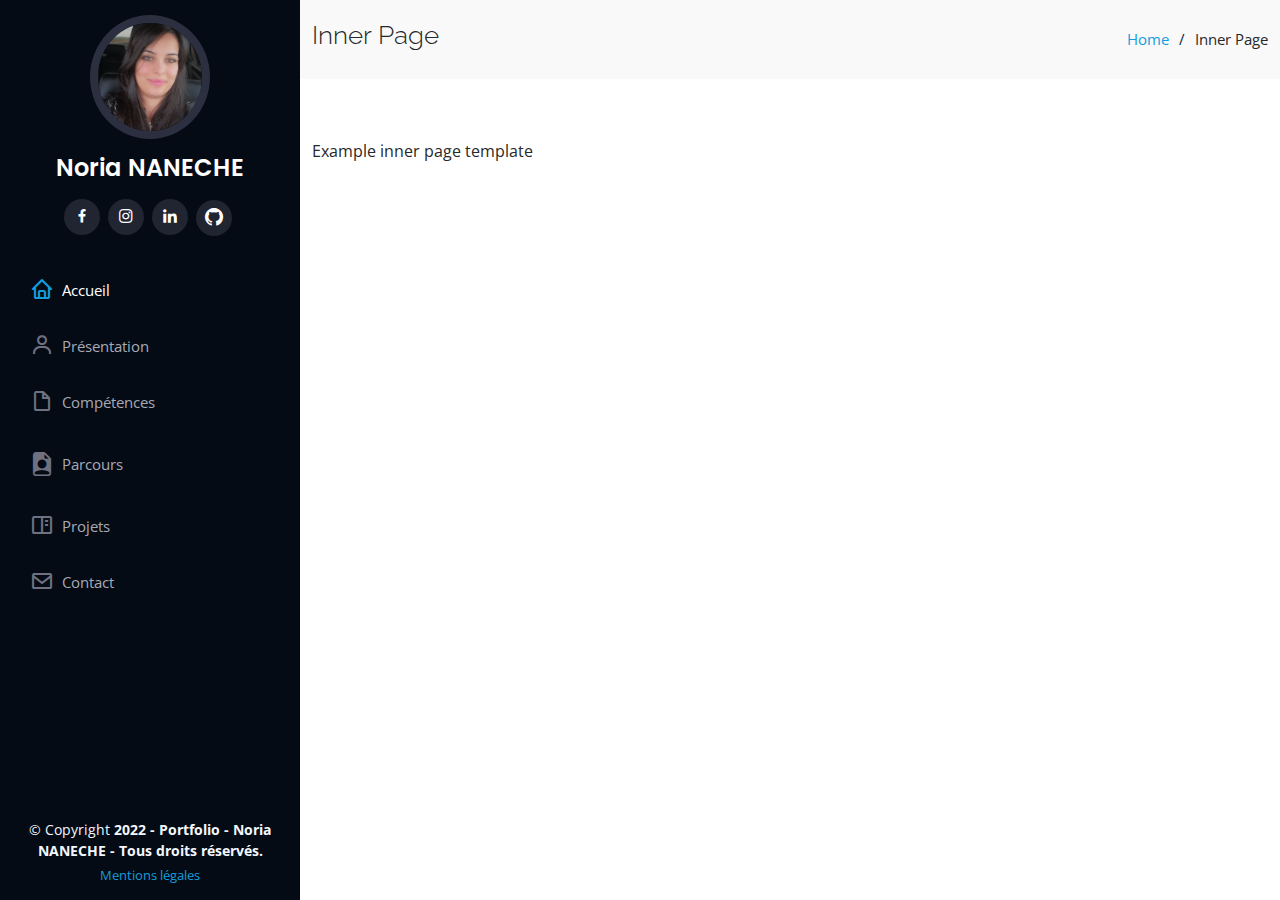
<file: PortfolioNoria/inner-page.html>
<!DOCTYPE html>
<html lang="en">

<head>
  <meta charset="utf-8">
  <meta content="width=device-width, initial-scale=1.0" name="viewport">

  <title>Inner Page - iPortfolio Bootstrap Template</title>
  <meta content="" name="description">
  <meta content="" name="keywords">

  <!-- Favicons -->
  <link href="assets/img/favicon.png" rel="icon">
  <link href="assets/img/apple-touch-icon.png" rel="apple-touch-icon">

  <!-- Google Fonts -->
  <link href="https://fonts.googleapis.com/css?family=Open+Sans:300,300i,400,400i,600,600i,700,700i|Raleway:300,300i,400,400i,500,500i,600,600i,700,700i|Poppins:300,300i,400,400i,500,500i,600,600i,700,700i" rel="stylesheet">

  <!-- Vendor CSS Files -->
  <link href="assets/vendor/aos/aos.css" rel="stylesheet">
  <link href="assets/vendor/bootstrap/css/bootstrap.min.css" rel="stylesheet">
  <link href="assets/vendor/bootstrap-icons/bootstrap-icons.css" rel="stylesheet">
  <link href="assets/vendor/boxicons/css/boxicons.min.css" rel="stylesheet">
  <link href="assets/vendor/glightbox/css/glightbox.min.css" rel="stylesheet">
  <link href="assets/vendor/swiper/swiper-bundle.min.css" rel="stylesheet">

  <!-- Template Main CSS File -->
  <link href="assets/css/style.css" rel="stylesheet">

  <!-- =======================================================
  * Template Name: iPortfolio - v3.9.0
  * Template URL: https://bootstrapmade.com/iportfolio-bootstrap-portfolio-websites-template/
  * Author: BootstrapMade.com
  * License: https://bootstrapmade.com/license/
  ======================================================== -->
</head>

<body>

  <!-- ======= Mobile nav toggle button ======= -->
  <i class="bi bi-list mobile-nav-toggle d-xl-none"></i>

  <!-- ======= Header ======= -->
  <header id="header">
    <div class="d-flex flex-column">

      <div class="profile">
        <img src="assets/img/photoPortfolio2.PNG" alt="" class="img-fluid rounded-circle">
        <h1 class="text-light"><a href="index.html">Noria NANECHE</a></h1>
        <div class="social-links mt-3 text-center">
          <a href="https://www.facebook.com/nelya.bedrikovski.3" class="facebook"><i class="bx bxl-facebook"></i></a>
          <a href="https://www.instagram.com/emma_taleb_/" class="instagram"><i class="bx bxl-instagram"></i></a>
          <a href="https://www.linkedin.com/feed/" class="linkedin"><i class="bx bxl-linkedin"></i></a>
          <a href="https://github.com/EmmaNoria" class="github"><i class="bi bi-github"></i></a>
        </div>
      </div>

      <nav id="navbar" class="nav-menu navbar">
        <ul>
          <li><a href="index.html" class="nav-link scrollto active"><i class="bx bx-home"></i> <span>Accueil</span></a></li>
          <li><a href="index.html" class="nav-link scrollto"><i class="bx bx-user"></i> <span>Présentation</span></a></li>
          <li><a href="index.html" class="nav-link scrollto"><i class="bx bx-file-blank"></i> <span>Compétences</span></a></li>
          <li><a href="index.html" class="nav-link scrollto"><i class="bi bi-file-earmark-person-fill"></i> <span>Parcours</span></a></li>
          <li><a href="index.html" class="nav-link scrollto"><i class="bx bx-book-content"></i> <span>Projets</span></a></li>       
          <li><a href="index.html" class="nav-link scrollto"><i class="bx bx-envelope"></i> <span>Contact</span></a></li>
        </ul>
      </nav><!-- .nav-menu -->
    </div>
  </header><!-- End Header -->

  <main id="main">

    <!-- ======= Breadcrumbs ======= -->
    <section class="breadcrumbs">
      <div class="container">

        <div class="d-flex justify-content-between align-items-center">
          <h2>Inner Page</h2>
          <ol>
            <li><a href="index.html">Home</a></li>
            <li>Inner Page</li>
          </ol>
        </div>

      </div>
    </section><!-- End Breadcrumbs -->

    <section class="inner-page">
      <div class="container">
        <p>
          Example inner page template
        </p>
      </div>
    </section>

  </main><!-- End #main -->

  <!-- ======= Footer ======= -->
  <footer id="footer">
    <div class="container">
      <div class="copyright">
        &copy; Copyright <strong><span>2022 - Portfolio - Noria NANECHE - Tous droits réservés.</span></strong>
      </div>
      <div class="credits">
        <!-- All the links in the footer should remain intact. -->
        <!-- You can delete the links only if you purchased the pro version. -->
        <!-- Licensing information: https://bootstrapmade.com/license/ -->
        <!-- Purchase the pro version with working PHP/AJAX contact form: https://bootstrapmade.com/iportfolio-bootstrap-portfolio-websites-template/ -->
        <a href="#">Mentions légales</a>
      </div>
    </div>
  </footer><!-- End  Footer -->

  <a href="#" class="back-to-top d-flex align-items-center justify-content-center"><i class="bi bi-arrow-up-short"></i></a>

  <!-- Vendor JS Files -->
  <script src="assets/vendor/purecounter/purecounter_vanilla.js"></script>
  <script src="assets/vendor/aos/aos.js"></script>
  <script src="assets/vendor/bootstrap/js/bootstrap.bundle.min.js"></script>
  <script src="assets/vendor/glightbox/js/glightbox.min.js"></script>
  <script src="assets/vendor/isotope-layout/isotope.pkgd.min.js"></script>
  <script src="assets/vendor/swiper/swiper-bundle.min.js"></script>
  <script src="assets/vendor/typed.js/typed.min.js"></script>
  <script src="assets/vendor/waypoints/noframework.waypoints.js"></script>
  <script src="assets/vendor/php-email-form/validate.js"></script>

  <!-- Template Main JS File -->
  <script src="assets/js/main.js"></script>

</body>

</html>
</file>
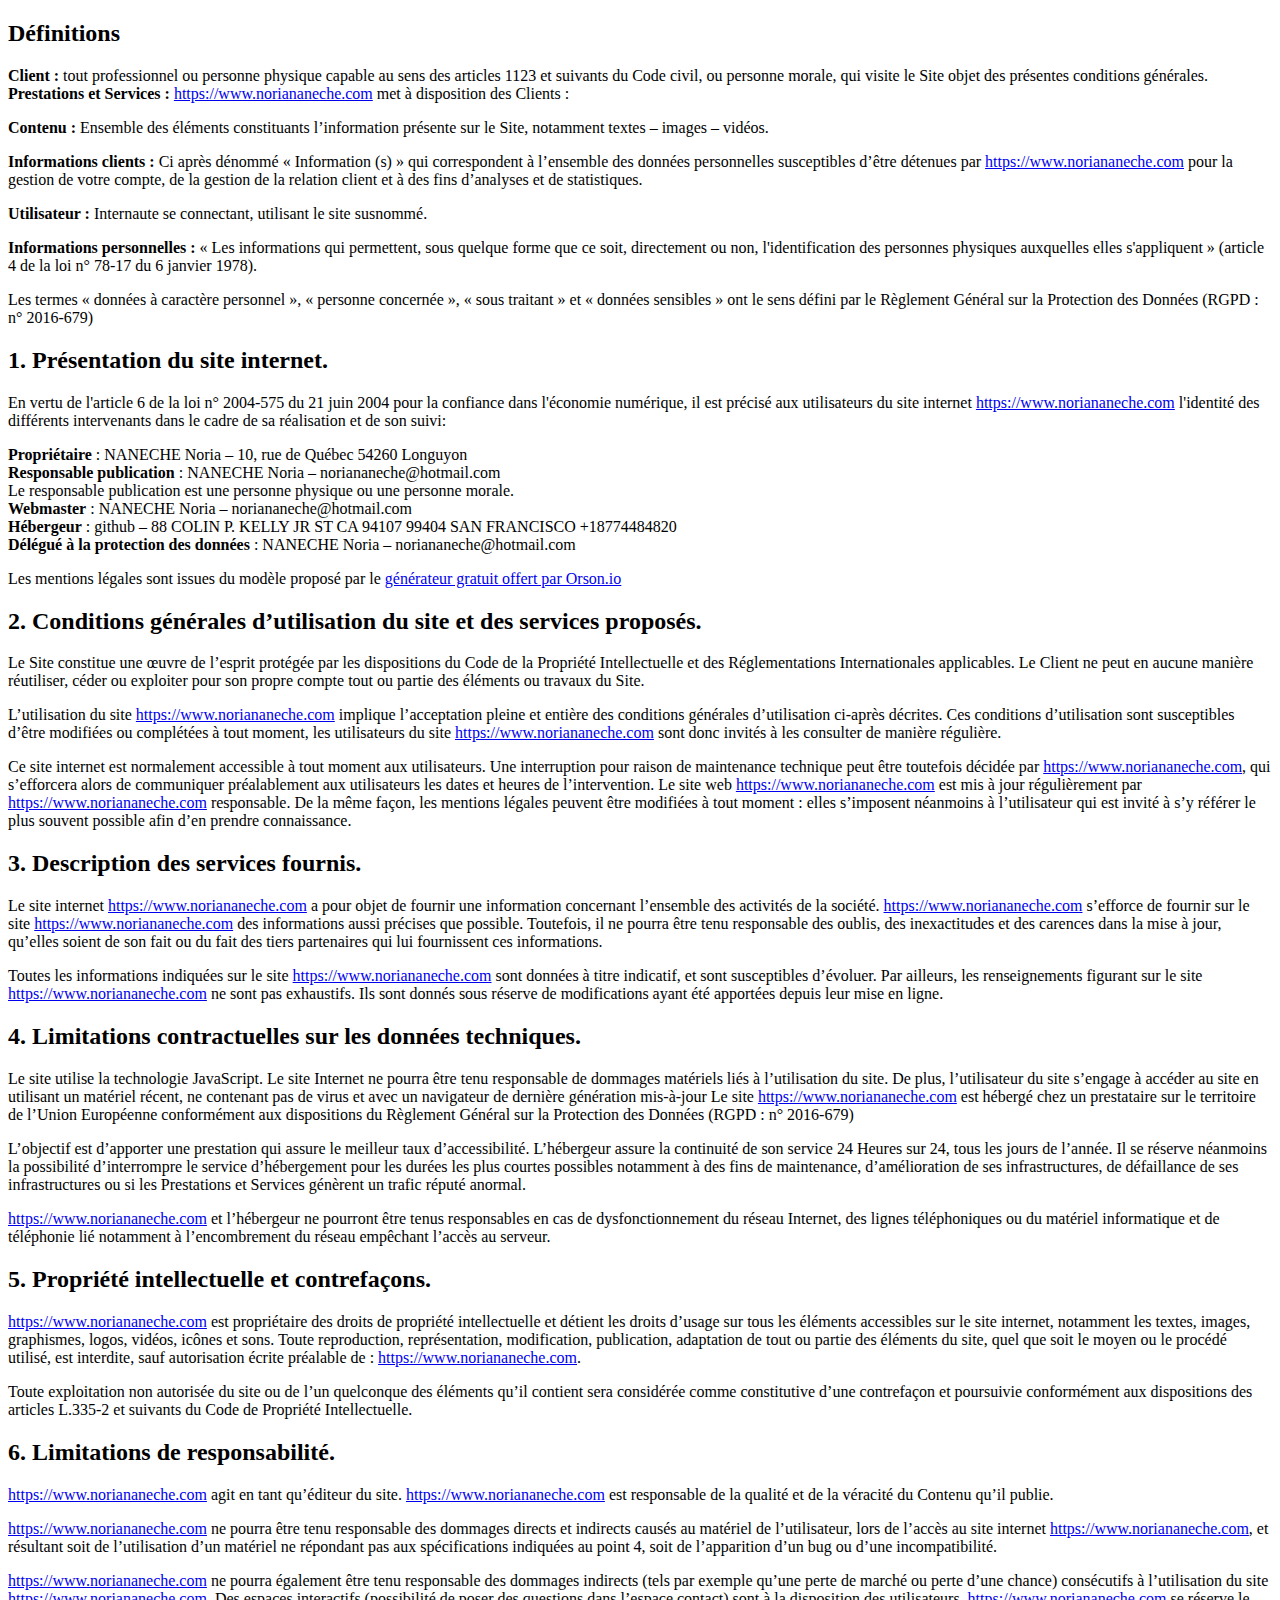
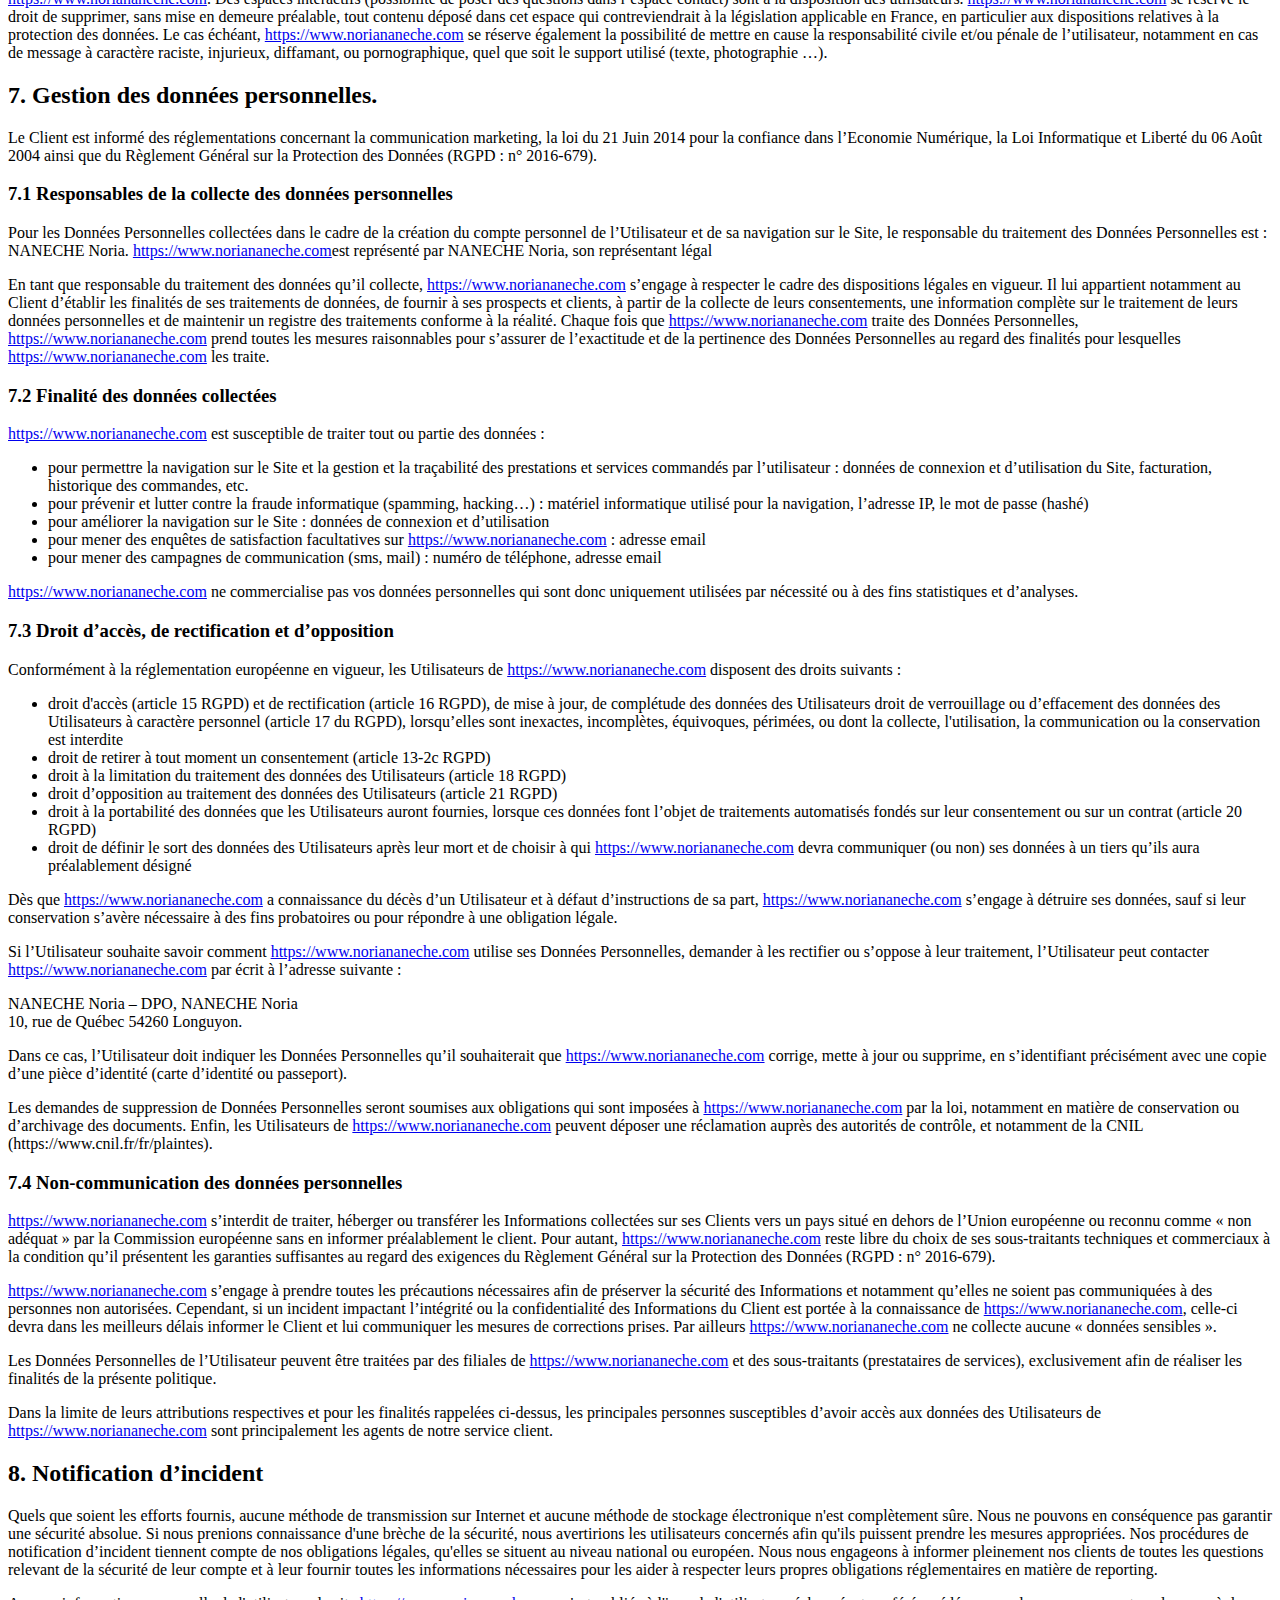
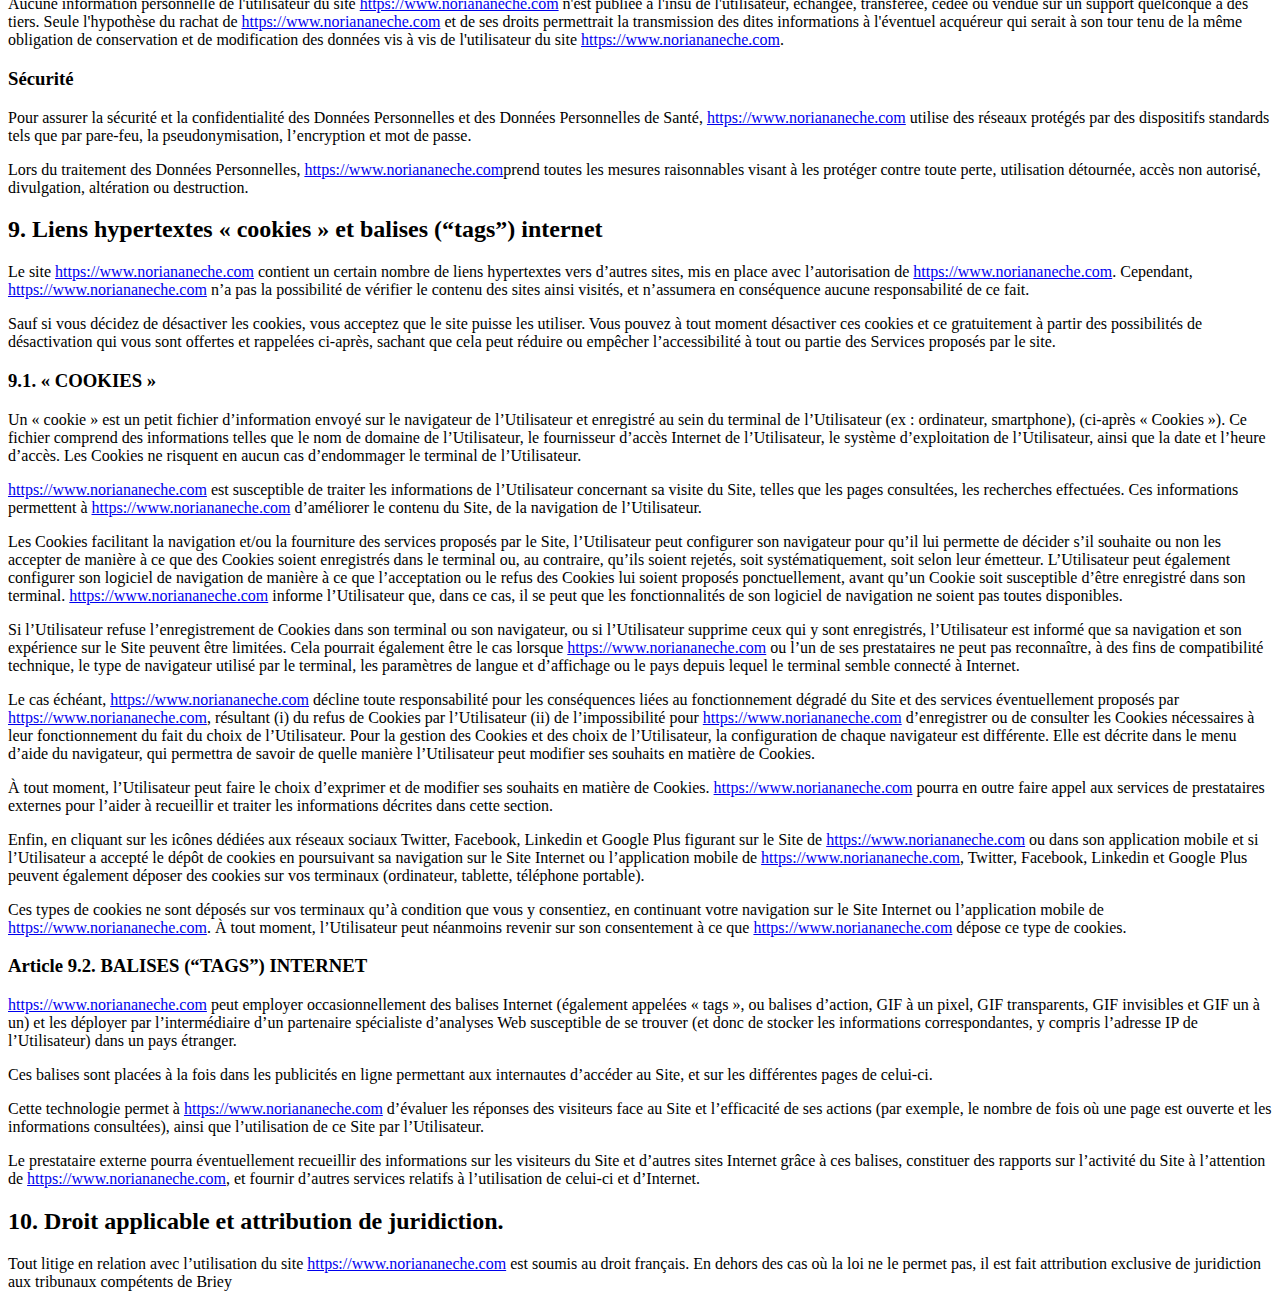
<file: PortfolioNoria/mentions.html>
<!DOCTYPE html>
<html lang="en">
<head>
    <meta charset="UTF-8">
    <meta http-equiv="X-UA-Compatible" content="IE=edge">
    <meta name="viewport" content="width=device-width, initial-scale=1.0">
    <title>Document</title>
</head>
<body>
    
              
    <h2>Définitions</h2>
    <p><b>Client :</b> tout professionnel ou personne physique capable au sens des articles 1123 et suivants du Code civil, ou personne morale, qui visite le Site objet des présentes conditions générales.<br>
    <b>Prestations et Services :</b> <a href="https://www.noriananeche.com">https://www.noriananeche.com</a> met à disposition des Clients :</p>

    <p><b>Contenu :</b> Ensemble des éléments constituants l’information présente sur le Site, notamment textes – images – vidéos.</p>

    <p><b>Informations clients :</b> Ci après dénommé « Information (s) » qui correspondent à l’ensemble des données personnelles susceptibles d’être détenues par <a href="https://www.noriananeche.com">https://www.noriananeche.com</a> pour la gestion de votre compte, de la gestion de la relation client et à des fins d’analyses et de statistiques.</p>


    <p><b>Utilisateur :</b> Internaute se connectant, utilisant le site susnommé.</p>
    <p><b>Informations personnelles :</b> « Les informations qui permettent, sous quelque forme que ce soit, directement ou non, l'identification des personnes physiques auxquelles elles s'appliquent » (article 4 de la loi n° 78-17 du 6 janvier 1978).</p>
    <p>Les termes « données à caractère personnel », « personne concernée », « sous traitant » et « données sensibles » ont le sens défini par le Règlement Général sur la Protection des Données (RGPD : n° 2016-679)</p>

    <h2>1. Présentation du site internet.</h2>
    <p>En vertu de l'article 6 de la loi n° 2004-575 du 21 juin 2004 pour la confiance dans l'économie numérique, il est précisé aux utilisateurs du site internet <a href="https://www.noriananeche.com">https://www.noriananeche.com</a> l'identité des différents intervenants dans le cadre de sa réalisation et de son suivi:
    </p><p><strong>Propriétaire</strong> :   NANECHE Noria   – 10, rue de Québec 54260 Longuyon<br>
                  
    <strong>Responsable publication</strong> : NANECHE Noria – noriananeche@hotmail.com<br>
    Le responsable publication est une personne physique ou une personne morale.<br>
    <strong>Webmaster</strong> : NANECHE Noria – noriananeche@hotmail.com<br>
    <strong>Hébergeur</strong> : github – 88 COLIN P. KELLY JR ST CA 94107 99404 SAN FRANCISCO +18774484820<br>
    <strong>Délégué à la protection des données</strong> : NANECHE Noria – noriananeche@hotmail.com<br>
    </p>

    <div ng-bind-html="linkHTML"><p>Les mentions légales sont issues du modèle proposé par le  <a href="https://fr.orson.io/1371/generateur-mentions-legales" title="générateur gratuit offert par Orson.io">générateur gratuit offert par Orson.io</a></p></div>



    <h2>2. Conditions générales d’utilisation du site et des services proposés.</h2>

    <p>Le Site constitue une œuvre de l’esprit protégée par les dispositions du Code de la Propriété Intellectuelle et des Réglementations Internationales applicables. 
    Le Client ne peut en aucune manière réutiliser, céder ou exploiter pour son propre compte tout ou partie des éléments ou travaux du Site.</p>

    <p>L’utilisation du site <a href="https://www.noriananeche.com">https://www.noriananeche.com</a> implique l’acceptation pleine et entière des conditions générales d’utilisation ci-après décrites. Ces conditions d’utilisation sont susceptibles d’être modifiées ou complétées à tout moment, les utilisateurs du site <a href="https://www.noriananeche.com">https://www.noriananeche.com</a> sont donc invités à les consulter de manière régulière.</p>

    <p>Ce site internet est normalement accessible à tout moment aux utilisateurs. Une interruption pour raison de maintenance technique peut être toutefois décidée par <a href="https://www.noriananeche.com">https://www.noriananeche.com</a>, qui s’efforcera alors de communiquer préalablement aux utilisateurs les dates et heures de l’intervention.
    Le site web <a href="https://www.noriananeche.com">https://www.noriananeche.com</a> est mis à jour régulièrement par <a href="https://www.noriananeche.com">https://www.noriananeche.com</a> responsable. De la même façon, les mentions légales peuvent être modifiées à tout moment : elles s’imposent néanmoins à l’utilisateur qui est invité à s’y référer le plus souvent possible afin d’en prendre connaissance.</p>

    <h2>3. Description des services fournis.</h2>

    <p>Le site internet <a href="https://www.noriananeche.com">https://www.noriananeche.com</a> a pour objet de fournir une information concernant l’ensemble des activités de la société.
    <a href="https://www.noriananeche.com">https://www.noriananeche.com</a> s’efforce de fournir sur le site <a href="https://www.noriananeche.com">https://www.noriananeche.com</a> des informations aussi précises que possible. Toutefois, il ne pourra être tenu responsable des oublis, des inexactitudes et des carences dans la mise à jour, qu’elles soient de son fait ou du fait des tiers partenaires qui lui fournissent ces informations.</p>

    <p>Toutes les informations indiquées sur le site <a href="https://www.noriananeche.com">https://www.noriananeche.com</a> sont données à titre indicatif, et sont susceptibles d’évoluer. Par ailleurs, les renseignements figurant sur le site <a href="https://www.noriananeche.com">https://www.noriananeche.com</a> ne sont pas exhaustifs. Ils sont donnés sous réserve de modifications ayant été apportées depuis leur mise en ligne.</p>

    <h2>4. Limitations contractuelles sur les données techniques.</h2>

    <p>Le site utilise la technologie JavaScript.

    Le site Internet ne pourra être tenu responsable de dommages matériels liés à l’utilisation du site. De plus, l’utilisateur du site s’engage à accéder au site en utilisant un matériel récent, ne contenant pas de virus et avec un navigateur de dernière génération mis-à-jour
    Le site <a href="https://www.noriananeche.com">https://www.noriananeche.com</a> est hébergé chez un prestataire sur le territoire de l’Union Européenne conformément aux dispositions du Règlement Général sur la Protection des Données (RGPD : n° 2016-679)</p>

    <p>L’objectif est d’apporter une prestation qui assure le meilleur taux d’accessibilité. L’hébergeur assure la continuité de son service 24 Heures sur 24, tous les jours de l’année. Il se réserve néanmoins la possibilité d’interrompre le service d’hébergement pour les durées les plus courtes possibles notamment à des fins de maintenance, d’amélioration de ses infrastructures, de défaillance de ses infrastructures ou si les Prestations et Services génèrent un trafic réputé anormal.</p>

    <p><a href="https://www.noriananeche.com">https://www.noriananeche.com</a> et l’hébergeur ne pourront être tenus responsables en cas de dysfonctionnement du réseau Internet, des lignes téléphoniques ou du matériel informatique et de téléphonie lié notamment à l’encombrement du réseau empêchant l’accès au serveur.</p>

    <h2>5. Propriété intellectuelle et contrefaçons.</h2>

    <p><a href="https://www.noriananeche.com">https://www.noriananeche.com</a> est propriétaire des droits de propriété intellectuelle et détient les droits d’usage sur tous les éléments accessibles sur le site internet, notamment les textes, images, graphismes, logos, vidéos, icônes et sons.
    Toute reproduction, représentation, modification, publication, adaptation de tout ou partie des éléments du site, quel que soit le moyen ou le procédé utilisé, est interdite, sauf autorisation écrite préalable de : <a href="https://www.noriananeche.com">https://www.noriananeche.com</a>.</p>

    <p>Toute exploitation non autorisée du site ou de l’un quelconque des éléments qu’il contient sera considérée comme constitutive d’une contrefaçon et poursuivie conformément aux dispositions des articles L.335-2 et suivants du Code de Propriété Intellectuelle.</p>

    <h2>6. Limitations de responsabilité.</h2>

    <p><a href="https://www.noriananeche.com">https://www.noriananeche.com</a> agit en tant qu’éditeur du site. <a href="https://www.noriananeche.com">https://www.noriananeche.com</a>  est responsable de la qualité et de la véracité du Contenu qu’il publie. </p>

    <p><a href="https://www.noriananeche.com">https://www.noriananeche.com</a> ne pourra être tenu responsable des dommages directs et indirects causés au matériel de l’utilisateur, lors de l’accès au site internet <a href="https://www.noriananeche.com">https://www.noriananeche.com</a>, et résultant soit de l’utilisation d’un matériel ne répondant pas aux spécifications indiquées au point 4, soit de l’apparition d’un bug ou d’une incompatibilité.</p>

    <p><a href="https://www.noriananeche.com">https://www.noriananeche.com</a> ne pourra également être tenu responsable des dommages indirects (tels par exemple qu’une perte de marché ou perte d’une chance) consécutifs à l’utilisation du site <a href="https://www.noriananeche.com">https://www.noriananeche.com</a>.
    Des espaces interactifs (possibilité de poser des questions dans l’espace contact) sont à la disposition des utilisateurs. <a href="https://www.noriananeche.com">https://www.noriananeche.com</a> se réserve le droit de supprimer, sans mise en demeure préalable, tout contenu déposé dans cet espace qui contreviendrait à la législation applicable en France, en particulier aux dispositions relatives à la protection des données. Le cas échéant, <a href="https://www.noriananeche.com">https://www.noriananeche.com</a> se réserve également la possibilité de mettre en cause la responsabilité civile et/ou pénale de l’utilisateur, notamment en cas de message à caractère raciste, injurieux, diffamant, ou pornographique, quel que soit le support utilisé (texte, photographie …).</p>

    <h2>7. Gestion des données personnelles.</h2>

    <p>Le Client est informé des réglementations concernant la communication marketing, la loi du 21 Juin 2014 pour la confiance dans l’Economie Numérique, la Loi Informatique et Liberté du 06 Août 2004 ainsi que du Règlement Général sur la Protection des Données (RGPD : n° 2016-679). </p>

    <h3>7.1 Responsables de la collecte des données personnelles</h3>

    <p>Pour les Données Personnelles collectées dans le cadre de la création du compte personnel de l’Utilisateur et de sa navigation sur le Site, le responsable du traitement des Données Personnelles est : NANECHE Noria. <a href="https://www.noriananeche.com">https://www.noriananeche.com</a>est représenté par NANECHE Noria, son représentant légal</p>

    <p>En tant que responsable du traitement des données qu’il collecte, <a href="https://www.noriananeche.com">https://www.noriananeche.com</a> s’engage à respecter le cadre des dispositions légales en vigueur. Il lui appartient notamment au Client d’établir les finalités de ses traitements de données, de fournir à ses prospects et clients, à partir de la collecte de leurs consentements, une information complète sur le traitement de leurs données personnelles et de maintenir un registre des traitements conforme à la réalité.
    Chaque fois que <a href="https://www.noriananeche.com">https://www.noriananeche.com</a> traite des Données Personnelles, <a href="https://www.noriananeche.com">https://www.noriananeche.com</a> prend toutes les mesures raisonnables pour s’assurer de l’exactitude et de la pertinence des Données Personnelles au regard des finalités pour lesquelles <a href="https://www.noriananeche.com">https://www.noriananeche.com</a> les traite.</p>
     
    <h3>7.2 Finalité des données collectées</h3>
     
    <p><a href="https://www.noriananeche.com">https://www.noriananeche.com</a> est susceptible de traiter tout ou partie des données : </p>

    <ul>
      
    <li>pour permettre la navigation sur le Site et la gestion et la traçabilité des prestations et services commandés par l’utilisateur : données de connexion et d’utilisation du Site, facturation, historique des commandes, etc. </li>
     
    <li>pour prévenir et lutter contre la fraude informatique (spamming, hacking…) : matériel informatique utilisé pour la navigation, l’adresse IP, le mot de passe (hashé) </li>
     
    <li>pour améliorer la navigation sur le Site : données de connexion et d’utilisation </li>
     
    <li>pour mener des enquêtes de satisfaction facultatives sur <a href="https://www.noriananeche.com">https://www.noriananeche.com</a> : adresse email </li>
    <li>pour mener des campagnes de communication (sms, mail) : numéro de téléphone, adresse email</li>


    </ul>

    <p><a href="https://www.noriananeche.com">https://www.noriananeche.com</a> ne commercialise pas vos données personnelles qui sont donc uniquement utilisées par nécessité ou à des fins statistiques et d’analyses.</p>
     
    <h3>7.3 Droit d’accès, de rectification et d’opposition</h3>
     
    <p>
    Conformément à la réglementation européenne en vigueur, les Utilisateurs de <a href="https://www.noriananeche.com">https://www.noriananeche.com</a> disposent des droits suivants : </p>
     <ul>

    <li>droit d'accès (article 15 RGPD) et de rectification (article 16 RGPD), de mise à jour, de complétude des données des Utilisateurs droit de verrouillage ou d’effacement des données des Utilisateurs à caractère personnel (article 17 du RGPD), lorsqu’elles sont inexactes, incomplètes, équivoques, périmées, ou dont la collecte, l'utilisation, la communication ou la conservation est interdite </li>
     
    <li>droit de retirer à tout moment un consentement (article 13-2c RGPD) </li>
     
    <li>droit à la limitation du traitement des données des Utilisateurs (article 18 RGPD) </li>
     
    <li>droit d’opposition au traitement des données des Utilisateurs (article 21 RGPD) </li>
     
    <li>droit à la portabilité des données que les Utilisateurs auront fournies, lorsque ces données font l’objet de traitements automatisés fondés sur leur consentement ou sur un contrat (article 20 RGPD) </li>
     
    <li>droit de définir le sort des données des Utilisateurs après leur mort et de choisir à qui <a href="https://www.noriananeche.com">https://www.noriananeche.com</a> devra communiquer (ou non) ses données à un tiers qu’ils aura préalablement désigné</li>
     </ul>

    <p>Dès que <a href="https://www.noriananeche.com">https://www.noriananeche.com</a> a connaissance du décès d’un Utilisateur et à défaut d’instructions de sa part, <a href="https://www.noriananeche.com">https://www.noriananeche.com</a> s’engage à détruire ses données, sauf si leur conservation s’avère nécessaire à des fins probatoires ou pour répondre à une obligation légale.</p>
     
    <p>Si l’Utilisateur souhaite savoir comment <a href="https://www.noriananeche.com">https://www.noriananeche.com</a> utilise ses Données Personnelles, demander à les rectifier ou s’oppose à leur traitement, l’Utilisateur peut contacter <a href="https://www.noriananeche.com">https://www.noriananeche.com</a> par écrit à l’adresse suivante : </p>
     
    NANECHE Noria – DPO, NANECHE Noria <br>
    10, rue de Québec 54260 Longuyon.
     
    <p>Dans ce cas, l’Utilisateur doit indiquer les Données Personnelles qu’il souhaiterait que <a href="https://www.noriananeche.com">https://www.noriananeche.com</a> corrige, mette à jour ou supprime, en s’identifiant précisément avec une copie d’une pièce d’identité (carte d’identité ou passeport). </p>

    <p>
    Les demandes de suppression de Données Personnelles seront soumises aux obligations qui sont imposées à <a href="https://www.noriananeche.com">https://www.noriananeche.com</a> par la loi, notamment en matière de conservation ou d’archivage des documents. Enfin, les Utilisateurs de <a href="https://www.noriananeche.com">https://www.noriananeche.com</a> peuvent déposer une réclamation auprès des autorités de contrôle, et notamment de la CNIL (https://www.cnil.fr/fr/plaintes).</p>
     
    <h3>7.4 Non-communication des données personnelles</h3>

    <p>
    <a href="https://www.noriananeche.com">https://www.noriananeche.com</a> s’interdit de traiter, héberger ou transférer les Informations collectées sur ses Clients vers un pays situé en dehors de l’Union européenne ou reconnu comme « non adéquat » par la Commission européenne sans en informer préalablement le client. Pour autant, <a href="https://www.noriananeche.com">https://www.noriananeche.com</a> reste libre du choix de ses sous-traitants techniques et commerciaux à la condition qu’il présentent les garanties suffisantes au regard des exigences du Règlement Général sur la Protection des Données (RGPD : n° 2016-679).</p>

    <p>
    <a href="https://www.noriananeche.com">https://www.noriananeche.com</a> s’engage à prendre toutes les précautions nécessaires afin de préserver la sécurité des Informations et notamment qu’elles ne soient pas communiquées à des personnes non autorisées. Cependant, si un incident impactant l’intégrité ou la confidentialité des Informations du Client est portée à la connaissance de <a href="https://www.noriananeche.com">https://www.noriananeche.com</a>, celle-ci devra dans les meilleurs délais informer le Client et lui communiquer les mesures de corrections prises. Par ailleurs <a href="https://www.noriananeche.com">https://www.noriananeche.com</a> ne collecte aucune « données sensibles ».</p>

    <p>
    Les Données Personnelles de l’Utilisateur peuvent être traitées par des filiales de <a href="https://www.noriananeche.com">https://www.noriananeche.com</a> et des sous-traitants (prestataires de services), exclusivement afin de réaliser les finalités de la présente politique.</p>
    <p>
    Dans la limite de leurs attributions respectives et pour les finalités rappelées ci-dessus, les principales personnes susceptibles d’avoir accès aux données des Utilisateurs de <a href="https://www.noriananeche.com">https://www.noriananeche.com</a> sont principalement les agents de notre service client.</p>
    
    <div ng-bind-html="rgpdHTML"></div>


    <h2>8. Notification d’incident</h2>
    <p>
    Quels que soient les efforts fournis, aucune méthode de transmission sur Internet et aucune méthode de stockage électronique n'est complètement sûre. Nous ne pouvons en conséquence pas garantir une sécurité absolue. 
    Si nous prenions connaissance d'une brèche de la sécurité, nous avertirions les utilisateurs concernés afin qu'ils puissent prendre les mesures appropriées. Nos procédures de notification d’incident tiennent compte de nos obligations légales, qu'elles se situent au niveau national ou européen. Nous nous engageons à informer pleinement nos clients de toutes les questions relevant de la sécurité de leur compte et à leur fournir toutes les informations nécessaires pour les aider à respecter leurs propres obligations réglementaires en matière de reporting.</p>
    <p>
    Aucune information personnelle de l'utilisateur du site <a href="https://www.noriananeche.com">https://www.noriananeche.com</a> n'est publiée à l'insu de l'utilisateur, échangée, transférée, cédée ou vendue sur un support quelconque à des tiers. Seule l'hypothèse du rachat de <a href="https://www.noriananeche.com">https://www.noriananeche.com</a> et de ses droits permettrait la transmission des dites informations à l'éventuel acquéreur qui serait à son tour tenu de la même obligation de conservation et de modification des données vis à vis de l'utilisateur du site <a href="https://www.noriananeche.com">https://www.noriananeche.com</a>.</p>

    <h3>Sécurité</h3>

    <p>
    Pour assurer la sécurité et la confidentialité des Données Personnelles et des Données Personnelles de Santé, <a href="https://www.noriananeche.com">https://www.noriananeche.com</a> utilise des réseaux protégés par des dispositifs standards tels que par pare-feu, la pseudonymisation, l’encryption et mot de passe. </p>
     
    <p>
    Lors du traitement des Données Personnelles, <a href="https://www.noriananeche.com">https://www.noriananeche.com</a>prend toutes les mesures raisonnables visant à les protéger contre toute perte, utilisation détournée, accès non autorisé, divulgation, altération ou destruction.</p>
     
    <h2>9. Liens hypertextes « cookies » et balises (“tags”) internet</h2>
    <p>
    Le site <a href="https://www.noriananeche.com">https://www.noriananeche.com</a> contient un certain nombre de liens hypertextes vers d’autres sites, mis en place avec l’autorisation de <a href="https://www.noriananeche.com">https://www.noriananeche.com</a>. Cependant, <a href="https://www.noriananeche.com">https://www.noriananeche.com</a> n’a pas la possibilité de vérifier le contenu des sites ainsi visités, et n’assumera en conséquence aucune responsabilité de ce fait.</p>
    Sauf si vous décidez de désactiver les cookies, vous acceptez que le site puisse les utiliser. Vous pouvez à tout moment désactiver ces cookies et ce gratuitement à partir des possibilités de désactivation qui vous sont offertes et rappelées ci-après, sachant que cela peut réduire ou empêcher l’accessibilité à tout ou partie des Services proposés par le site.
    <p></p>

    <h3>9.1. « COOKIES »</h3>
     <p>
    Un « cookie » est un petit fichier d’information envoyé sur le navigateur de l’Utilisateur et enregistré au sein du terminal de l’Utilisateur (ex : ordinateur, smartphone), (ci-après « Cookies »). Ce fichier comprend des informations telles que le nom de domaine de l’Utilisateur, le fournisseur d’accès Internet de l’Utilisateur, le système d’exploitation de l’Utilisateur, ainsi que la date et l’heure d’accès. Les Cookies ne risquent en aucun cas d’endommager le terminal de l’Utilisateur.</p>
     <p>
    <a href="https://www.noriananeche.com">https://www.noriananeche.com</a> est susceptible de traiter les informations de l’Utilisateur concernant sa visite du Site, telles que les pages consultées, les recherches effectuées. Ces informations permettent à <a href="https://www.noriananeche.com">https://www.noriananeche.com</a> d’améliorer le contenu du Site, de la navigation de l’Utilisateur.</p>
     <p>
    Les Cookies facilitant la navigation et/ou la fourniture des services proposés par le Site, l’Utilisateur peut configurer son navigateur pour qu’il lui permette de décider s’il souhaite ou non les accepter de manière à ce que des Cookies soient enregistrés dans le terminal ou, au contraire, qu’ils soient rejetés, soit systématiquement, soit selon leur émetteur. L’Utilisateur peut également configurer son logiciel de navigation de manière à ce que l’acceptation ou le refus des Cookies lui soient proposés ponctuellement, avant qu’un Cookie soit susceptible d’être enregistré dans son terminal. <a href="https://www.noriananeche.com">https://www.noriananeche.com</a> informe l’Utilisateur que, dans ce cas, il se peut que les fonctionnalités de son logiciel de navigation ne soient pas toutes disponibles.</p>
     <p>
    Si l’Utilisateur refuse l’enregistrement de Cookies dans son terminal ou son navigateur, ou si l’Utilisateur supprime ceux qui y sont enregistrés, l’Utilisateur est informé que sa navigation et son expérience sur le Site peuvent être limitées. Cela pourrait également être le cas lorsque <a href="https://www.noriananeche.com">https://www.noriananeche.com</a> ou l’un de ses prestataires ne peut pas reconnaître, à des fins de compatibilité technique, le type de navigateur utilisé par le terminal, les paramètres de langue et d’affichage ou le pays depuis lequel le terminal semble connecté à Internet.</p>
     <p>
    Le cas échéant, <a href="https://www.noriananeche.com">https://www.noriananeche.com</a> décline toute responsabilité pour les conséquences liées au fonctionnement dégradé du Site et des services éventuellement proposés par <a href="https://www.noriananeche.com">https://www.noriananeche.com</a>, résultant (i) du refus de Cookies par l’Utilisateur (ii) de l’impossibilité pour <a href="https://www.noriananeche.com">https://www.noriananeche.com</a> d’enregistrer ou de consulter les Cookies nécessaires à leur fonctionnement du fait du choix de l’Utilisateur. Pour la gestion des Cookies et des choix de l’Utilisateur, la configuration de chaque navigateur est différente. Elle est décrite dans le menu d’aide du navigateur, qui permettra de savoir de quelle manière l’Utilisateur peut modifier ses souhaits en matière de Cookies.</p>
     <p>
    À tout moment, l’Utilisateur peut faire le choix d’exprimer et de modifier ses souhaits en matière de Cookies. <a href="https://www.noriananeche.com">https://www.noriananeche.com</a> pourra en outre faire appel aux services de prestataires externes pour l’aider à recueillir et traiter les informations décrites dans cette section.</p>
     <p>
    Enfin, en cliquant sur les icônes dédiées aux réseaux sociaux Twitter, Facebook, Linkedin et Google Plus figurant sur le Site de <a href="https://www.noriananeche.com">https://www.noriananeche.com</a> ou dans son application mobile et si l’Utilisateur a accepté le dépôt de cookies en poursuivant sa navigation sur le Site Internet ou l’application mobile de <a href="https://www.noriananeche.com">https://www.noriananeche.com</a>, Twitter, Facebook, Linkedin et Google Plus peuvent également déposer des cookies sur vos terminaux (ordinateur, tablette, téléphone portable).</p>
     <p>
    Ces types de cookies ne sont déposés sur vos terminaux qu’à condition que vous y consentiez, en continuant votre navigation sur le Site Internet ou l’application mobile de <a href="https://www.noriananeche.com">https://www.noriananeche.com</a>. À tout moment, l’Utilisateur peut néanmoins revenir sur son consentement à ce que <a href="https://www.noriananeche.com">https://www.noriananeche.com</a> dépose ce type de cookies.</p>
     
    <h3>Article 9.2. BALISES (“TAGS”) INTERNET</h3>
     

    <p>

    <a href="https://www.noriananeche.com">https://www.noriananeche.com</a> peut employer occasionnellement des balises Internet (également appelées « tags », ou balises d’action, GIF à un pixel, GIF transparents, GIF invisibles et GIF un à un) et les déployer par l’intermédiaire d’un partenaire spécialiste d’analyses Web susceptible de se trouver (et donc de stocker les informations correspondantes, y compris l’adresse IP de l’Utilisateur) dans un pays étranger.</p>
     
    <p>
    Ces balises sont placées à la fois dans les publicités en ligne permettant aux internautes d’accéder au Site, et sur les différentes pages de celui-ci. 
     </p>
    <p>
    Cette technologie permet à <a href="https://www.noriananeche.com">https://www.noriananeche.com</a> d’évaluer les réponses des visiteurs face au Site et l’efficacité de ses actions (par exemple, le nombre de fois où une page est ouverte et les informations consultées), ainsi que l’utilisation de ce Site par l’Utilisateur. </p>
     <p>
    Le prestataire externe pourra éventuellement recueillir des informations sur les visiteurs du Site et d’autres sites Internet grâce à ces balises, constituer des rapports sur l’activité du Site à l’attention de <a href="https://www.noriananeche.com">https://www.noriananeche.com</a>, et fournir d’autres services relatifs à l’utilisation de celui-ci et d’Internet.</p>
     <p>
    </p><h2>10. Droit applicable et attribution de juridiction.</h2>  
     <p>
    Tout litige en relation avec l’utilisation du site <a href="https://www.noriananeche.com">https://www.noriananeche.com</a> est soumis au droit français. 
    En dehors des cas où la loi ne le permet pas, il est fait attribution exclusive de juridiction aux tribunaux compétents de Briey</p>




</body>
</html>
</file>
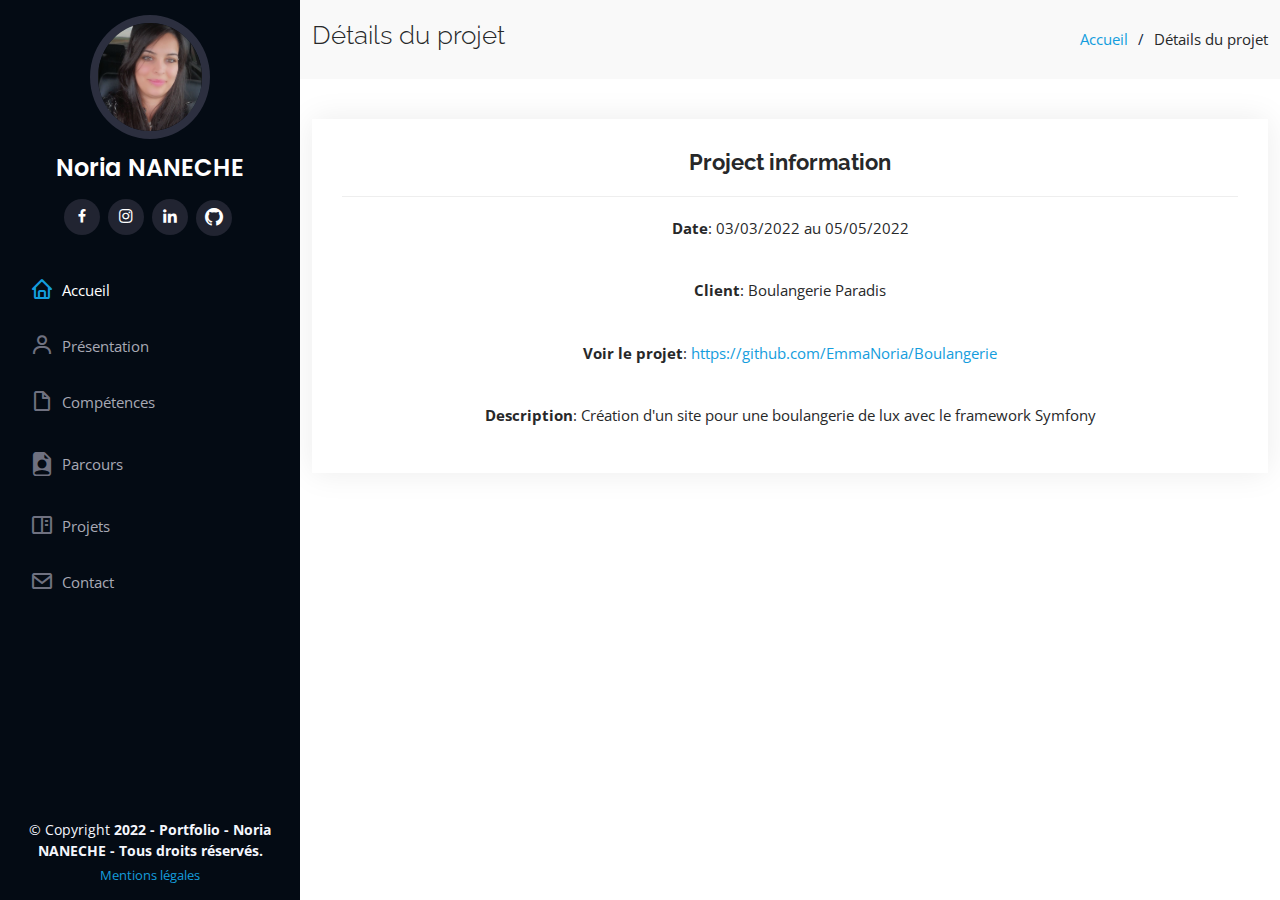
<file: PortfolioNoria/portfolio-details.html>
<!DOCTYPE html>
<html lang="en">

<head>
  <meta charset="utf-8">
  <meta content="width=device-width, initial-scale=1.0" name="viewport">

  <title>Portfolio Details - iPortfolio Bootstrap Template</title>
  <meta content="" name="description">
  <meta content="" name="keywords">

  <!-- Favicons -->
  <link href="assets/img/favicon.png" rel="icon">
  <link href="assets/img/apple-touch-icon.png" rel="apple-touch-icon">

  <!-- Google Fonts -->
  <link href="https://fonts.googleapis.com/css?family=Open+Sans:300,300i,400,400i,600,600i,700,700i|Raleway:300,300i,400,400i,500,500i,600,600i,700,700i|Poppins:300,300i,400,400i,500,500i,600,600i,700,700i" rel="stylesheet">

  <!-- Vendor CSS Files -->
  <link href="assets/vendor/aos/aos.css" rel="stylesheet">
  <link href="assets/vendor/bootstrap/css/bootstrap.min.css" rel="stylesheet">
  <link href="assets/vendor/bootstrap-icons/bootstrap-icons.css" rel="stylesheet">
  <link href="assets/vendor/boxicons/css/boxicons.min.css" rel="stylesheet">
  <link href="assets/vendor/glightbox/css/glightbox.min.css" rel="stylesheet">
  <link href="assets/vendor/swiper/swiper-bundle.min.css" rel="stylesheet">

  <!-- Template Main CSS File -->
  <link href="assets/css/style.css" rel="stylesheet">

  <!-- =======================================================
  * Template Name: iPortfolio - v3.9.0
  * Template URL: https://bootstrapmade.com/iportfolio-bootstrap-portfolio-websites-template/
  * Author: BootstrapMade.com
  * License: https://bootstrapmade.com/license/
  ======================================================== -->
</head>

<body>

  <!-- ======= Mobile nav toggle button ======= -->
  <i class="bi bi-list mobile-nav-toggle d-xl-none"></i>

  <!-- ======= Header ======= -->
  <header id="header">
    <div class="d-flex flex-column">

      <div class="profile">
        <img src="assets/img/photoPortfolio2.PNG" alt="portfolioNoria" class="img-fluid rounded-circle">
        <h1 class="text-light"><a href="index.html">Noria NANECHE</a></h1>
        <div class="social-links mt-3 text-center">
          <a href="https://www.facebook.com/nelya.bedrikovski.3" class="facebook"><i class="bx bxl-facebook"></i></a>
          <a href="https://www.instagram.com/emma_taleb_/" class="instagram"><i class="bx bxl-instagram"></i></a>
          <a href="https://www.linkedin.com/feed/" class="linkedin"><i class="bx bxl-linkedin"></i></a>
          <a href="https://github.com/EmmaNoria" class="github"><i class="bi bi-github"></i></a>
        </div>
      </div>

      <nav id="navbar" class="nav-menu navbar">
        <ul>
          <li><a href="index.html" class="nav-link scrollto active"><i class="bx bx-home"></i> <span>Accueil</span></a></li>
          <li><a href="index.html" class="nav-link scrollto"><i class="bx bx-user"></i> <span>Présentation</span></a></li>
          <li><a href="index.html" class="nav-link scrollto"><i class="bx bx-file-blank"></i> <span>Compétences</span></a></li>
          <li><a href="index.html" class="nav-link scrollto"><i class="bi bi-file-earmark-person-fill"></i> <span>Parcours</span></a></li>
          <li><a href="index.html" class="nav-link scrollto"><i class="bx bx-book-content"></i> <span>Projets</span></a></li>       
          <li><a href="index.html" class="nav-link scrollto"><i class="bx bx-envelope"></i> <span>Contact</span></a></li>
        </ul>
      </nav><!-- .nav-menu -->
    </div>
  </header><!-- End Header -->
  <main id="main">

    <!-- ======= Breadcrumbs ======= -->
    <section id="breadcrumbs" class="breadcrumbs">
      <div class="container">

        <div class="d-flex justify-content-between align-items-center">
          <h2>Détails du projet</h2>
          <ol>
            <li><a href="index.html">Accueil</a></li>
            <li>Détails du projet</li>
          </ol>
        </div>

      </div>
    </section><!-- End Breadcrumbs -->

    <!-- ======= Portfolio Details Section ======= -->
    <section id="portfolio-details" class="portfolio-details">
      <div class="container">

        <div class="row gy-4">

          <div class="col">
            <div class="portfolio-info">
              <h3>Project information</h3>
              <ul>
                <li><strong>Date</strong>: 03/03/2022 au 05/05/2022</li>
                <li><strong>Client</strong>: Boulangerie Paradis</li>
                <li><strong>Voir le projet</strong>: <a href="https://github.com/EmmaNoria/Boulangerie">https://github.com/EmmaNoria/Boulangerie</a></li>
                <li><strong>Description</strong>: Création d'un site pour une boulangerie de lux avec le framework Symfony </li>
              </ul>
            </div>
          </div>

        </div>

      </div>
    </section><!-- End Portfolio Details Section -->

  </main><!-- End #main -->

  <!-- ======= Footer ======= -->
  <footer id="footer">
    <div class="container">
      <div class="copyright">
        &copy; Copyright <strong><span>2022 - Portfolio - Noria NANECHE - Tous droits réservés.</span></strong>
      </div>
      <div class="credits">
        <!-- All the links in the footer should remain intact. -->
        <!-- You can delete the links only if you purchased the pro version. -->
        <!-- Licensing information: https://bootstrapmade.com/license/ -->
        <!-- Purchase the pro version with working PHP/AJAX contact form: https://bootstrapmade.com/iportfolio-bootstrap-portfolio-websites-template/ -->
        <a href="#">Mentions légales</a>
      </div>
    </div>
  </footer>
  <!-- End  Footer -->

  <a href="#" class="back-to-top d-flex align-items-center justify-content-center"><i class="bi bi-arrow-up-short"></i></a>

  <!-- Vendor JS Files -->
  <script src="assets/vendor/purecounter/purecounter_vanilla.js"></script>
  <script src="assets/vendor/aos/aos.js"></script>
  <script src="assets/vendor/bootstrap/js/bootstrap.bundle.min.js"></script>
  <script src="assets/vendor/glightbox/js/glightbox.min.js"></script>
  <script src="assets/vendor/isotope-layout/isotope.pkgd.min.js"></script>
  <script src="assets/vendor/swiper/swiper-bundle.min.js"></script>
  <script src="assets/vendor/typed.js/typed.min.js"></script>
  <script src="assets/vendor/waypoints/noframework.waypoints.js"></script>
  <script src="assets/vendor/php-email-form/validate.js"></script>

  <!-- Template Main JS File -->
  <script src="assets/js/main.js"></script>

</body>

</html>
</file>
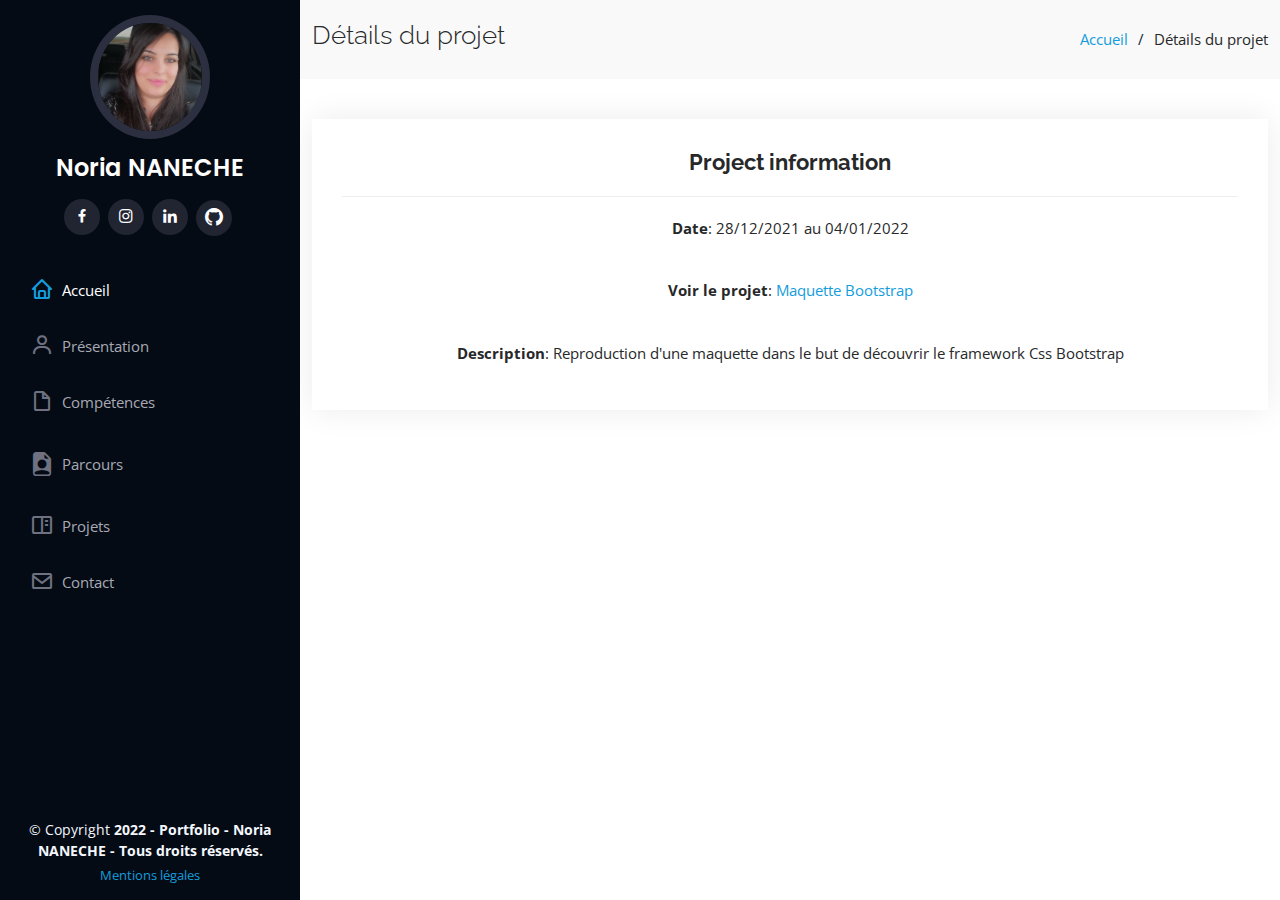
<file: PortfolioNoria/portfolio-details2.html>
<!DOCTYPE html>
<html lang="en">

<head>
  <meta charset="utf-8">
  <meta content="width=device-width, initial-scale=1.0" name="viewport">

  <title>Portfolio Details - iPortfolio Bootstrap Template</title>
  <meta content="" name="description">
  <meta content="" name="keywords">

  <!-- Favicons -->
  <link href="assets/img/favicon.png" rel="icon">
  <link href="assets/img/apple-touch-icon.png" rel="apple-touch-icon">

  <!-- Google Fonts -->
  <link href="https://fonts.googleapis.com/css?family=Open+Sans:300,300i,400,400i,600,600i,700,700i|Raleway:300,300i,400,400i,500,500i,600,600i,700,700i|Poppins:300,300i,400,400i,500,500i,600,600i,700,700i" rel="stylesheet">

  <!-- Vendor CSS Files -->
  <link href="assets/vendor/aos/aos.css" rel="stylesheet">
  <link href="assets/vendor/bootstrap/css/bootstrap.min.css" rel="stylesheet">
  <link href="assets/vendor/bootstrap-icons/bootstrap-icons.css" rel="stylesheet">
  <link href="assets/vendor/boxicons/css/boxicons.min.css" rel="stylesheet">
  <link href="assets/vendor/glightbox/css/glightbox.min.css" rel="stylesheet">
  <link href="assets/vendor/swiper/swiper-bundle.min.css" rel="stylesheet">

  <!-- Template Main CSS File -->
  <link href="assets/css/style.css" rel="stylesheet">

  <!-- =======================================================
  * Template Name: iPortfolio - v3.9.0
  * Template URL: https://bootstrapmade.com/iportfolio-bootstrap-portfolio-websites-template/
  * Author: BootstrapMade.com
  * License: https://bootstrapmade.com/license/
  ======================================================== -->
</head>

<body>

  <!-- ======= Mobile nav toggle button ======= -->
  <i class="bi bi-list mobile-nav-toggle d-xl-none"></i>

  <!-- ======= Header ======= -->
  <header id="header">
    <div class="d-flex flex-column">

      <div class="profile">
        <img src="assets/img/photoPortfolio2.PNG" alt="portfolioNoria" class="img-fluid rounded-circle">
        <h1 class="text-light"><a href="index.html">Noria NANECHE</a></h1>
        <div class="social-links mt-3 text-center">
          <a href="https://www.facebook.com/nelya.bedrikovski.3" class="facebook"><i class="bx bxl-facebook"></i></a>
          <a href="https://www.instagram.com/emma_taleb_/" class="instagram"><i class="bx bxl-instagram"></i></a>
          <a href="https://www.linkedin.com/feed/" class="linkedin"><i class="bx bxl-linkedin"></i></a>
          <a href="https://github.com/EmmaNoria" class="github"><i class="bi bi-github"></i></a>
        </div>
      </div>

      <nav id="navbar" class="nav-menu navbar">
        <ul>
          <li><a href="index.html" class="nav-link scrollto active"><i class="bx bx-home"></i> <span>Accueil</span></a></li>
          <li><a href="index.html" class="nav-link scrollto"><i class="bx bx-user"></i> <span>Présentation</span></a></li>
          <li><a href="index.html" class="nav-link scrollto"><i class="bx bx-file-blank"></i> <span>Compétences</span></a></li>
          <li><a href="index.html" class="nav-link scrollto"><i class="bi bi-file-earmark-person-fill"></i> <span>Parcours</span></a></li>
          <li><a href="index.html" class="nav-link scrollto"><i class="bx bx-book-content"></i> <span>Projets</span></a></li>       
          <li><a href="index.html" class="nav-link scrollto"><i class="bx bx-envelope"></i> <span>Contact</span></a></li>
        </ul>
      </nav><!-- .nav-menu -->
    </div>
  </header><!-- End Header -->

  <main id="main">

    <!-- ======= Breadcrumbs ======= -->
    <section id="breadcrumbs" class="breadcrumbs">
      <div class="container">

        <div class="d-flex justify-content-between align-items-center">
          <h2>Détails du projet</h2>
          <ol>
            <li><a href="index.html">Accueil</a></li>
            <li>Détails du projet</li>
          </ol>
        </div>

      </div>
    </section><!-- End Breadcrumbs -->

    <!-- ======= Portfolio Details Section ======= -->
    <section id="portfolio-details" class="portfolio-details">
      <div class="container">

        <div class="row gy-4">

          <div class="col">
            <div class="portfolio-info">
              <h3>Project information</h3>
              <ul>
                <li><strong>Date</strong>: 28/12/2021 au 04/01/2022</li>
                <li><strong>Voir le projet</strong>: <a href="assets/pro/jamesbond.html">Maquette Bootstrap</a></li>
                <li><strong>Description</strong>: Reproduction d'une maquette dans le but de découvrir le framework Css Bootstrap </li>
              </ul>
            </div>

          </div>

        </div>

      </div>
    </section><!-- End Portfolio Details Section -->

  </main><!-- End #main -->

  <!-- ======= Footer ======= -->
  <footer id="footer">
    <div class="container">
      <div class="copyright">
        &copy; Copyright <strong><span>2022 - Portfolio - Noria NANECHE - Tous droits réservés.</span></strong>
      </div>
      <div class="credits">
        <!-- All the links in the footer should remain intact. -->
        <!-- You can delete the links only if you purchased the pro version. -->
        <!-- Licensing information: https://bootstrapmade.com/license/ -->
        <!-- Purchase the pro version with working PHP/AJAX contact form: https://bootstrapmade.com/iportfolio-bootstrap-portfolio-websites-template/ -->
        <a href="#">Mentions légales</a>
      </div>
    </div>
  </footer><!-- End  Footer -->

  <a href="#" class="back-to-top d-flex align-items-center justify-content-center"><i class="bi bi-arrow-up-short"></i></a>

  <!-- Vendor JS Files -->
  <script src="assets/vendor/purecounter/purecounter_vanilla.js"></script>
  <script src="assets/vendor/aos/aos.js"></script>
  <script src="assets/vendor/bootstrap/js/bootstrap.bundle.min.js"></script>
  <script src="assets/vendor/glightbox/js/glightbox.min.js"></script>
  <script src="assets/vendor/isotope-layout/isotope.pkgd.min.js"></script>
  <script src="assets/vendor/swiper/swiper-bundle.min.js"></script>
  <script src="assets/vendor/typed.js/typed.min.js"></script>
  <script src="assets/vendor/waypoints/noframework.waypoints.js"></script>
  <script src="assets/vendor/php-email-form/validate.js"></script>

  <!-- Template Main JS File -->
  <script src="assets/js/main.js"></script>

</body>

</html>
</file>
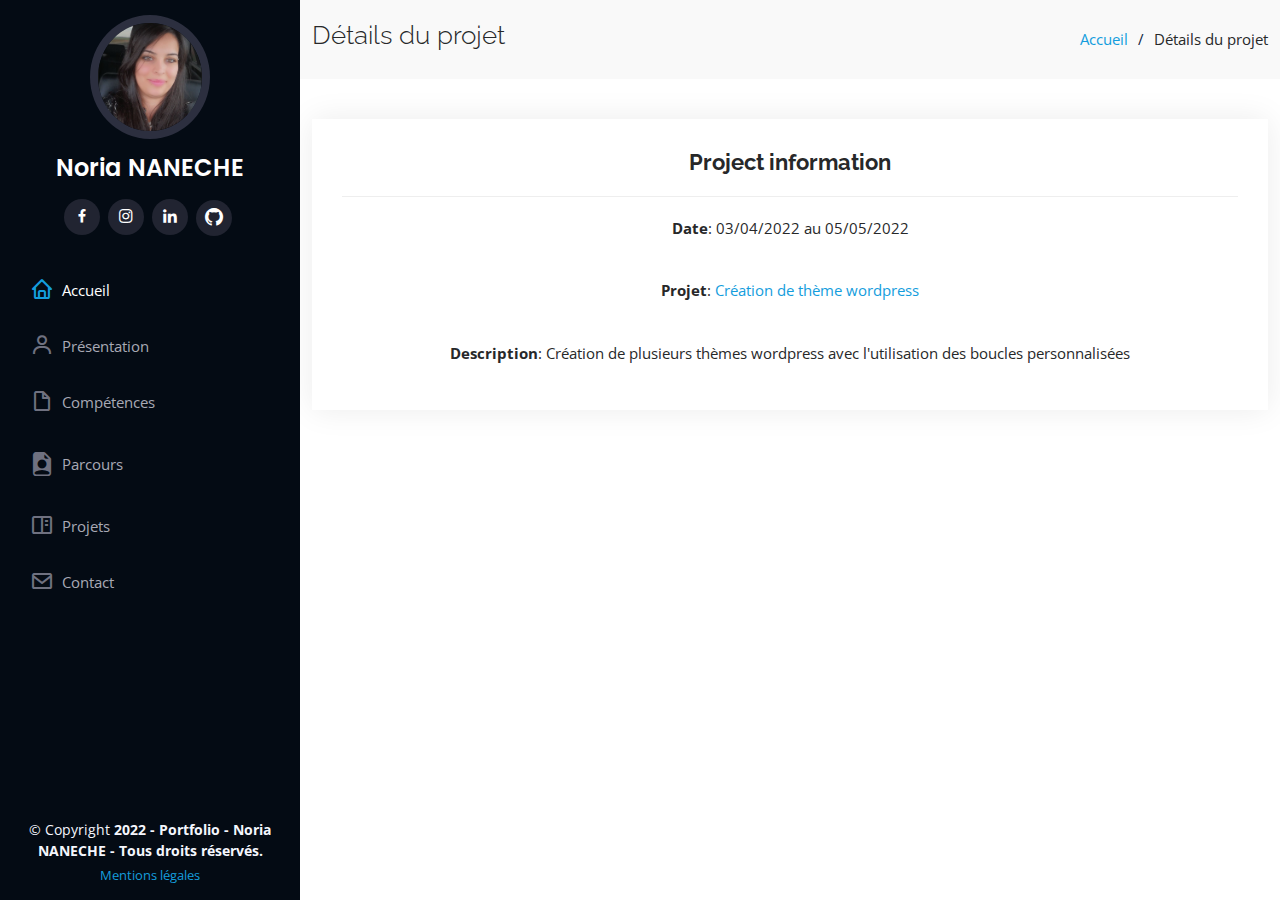
<file: PortfolioNoria/portfolio-details3.html>
<!DOCTYPE html>
<html lang="en">

<head>
  <meta charset="utf-8">
  <meta content="width=device-width, initial-scale=1.0" name="viewport">

  <title>Portfolio Details - iPortfolio Bootstrap Template</title>
  <meta content="" name="description">
  <meta content="" name="keywords">

  <!-- Favicons -->
  <link href="assets/img/favicon.png" rel="icon">
  <link href="assets/img/apple-touch-icon.png" rel="apple-touch-icon">

  <!-- Google Fonts -->
  <link href="https://fonts.googleapis.com/css?family=Open+Sans:300,300i,400,400i,600,600i,700,700i|Raleway:300,300i,400,400i,500,500i,600,600i,700,700i|Poppins:300,300i,400,400i,500,500i,600,600i,700,700i" rel="stylesheet">

  <!-- Vendor CSS Files -->
  <link href="assets/vendor/aos/aos.css" rel="stylesheet">
  <link href="assets/vendor/bootstrap/css/bootstrap.min.css" rel="stylesheet">
  <link href="assets/vendor/bootstrap-icons/bootstrap-icons.css" rel="stylesheet">
  <link href="assets/vendor/boxicons/css/boxicons.min.css" rel="stylesheet">
  <link href="assets/vendor/glightbox/css/glightbox.min.css" rel="stylesheet">
  <link href="assets/vendor/swiper/swiper-bundle.min.css" rel="stylesheet">

  <!-- Template Main CSS File -->
  <link href="assets/css/style.css" rel="stylesheet">

  <!-- =======================================================
  * Template Name: iPortfolio - v3.9.0
  * Template URL: https://bootstrapmade.com/iportfolio-bootstrap-portfolio-websites-template/
  * Author: BootstrapMade.com
  * License: https://bootstrapmade.com/license/
  ======================================================== -->
</head>

<body>

  <!-- ======= Mobile nav toggle button ======= -->
  <i class="bi bi-list mobile-nav-toggle d-xl-none"></i>

  <!-- ======= Header ======= -->
  <header id="header">
    <div class="d-flex flex-column">

      <div class="profile">
        <img src="assets/img/photoPortfolio2.PNG" alt="portfolioNoria" class="img-fluid rounded-circle">
        <h1 class="text-light"><a href="index.html">Noria NANECHE</a></h1>
        <div class="social-links mt-3 text-center">
          <a href="https://www.facebook.com/nelya.bedrikovski.3" class="facebook"><i class="bx bxl-facebook"></i></a>
          <a href="https://www.instagram.com/emma_taleb_/" class="instagram"><i class="bx bxl-instagram"></i></a>
          <a href="https://www.linkedin.com/feed/" class="linkedin"><i class="bx bxl-linkedin"></i></a>
          <a href="https://github.com/EmmaNoria" class="github"><i class="bi bi-github"></i></a>
        </div>
      </div>

      <nav id="navbar" class="nav-menu navbar">
        <ul>
          <li><a href="index.html" class="nav-link scrollto active"><i class="bx bx-home"></i> <span>Accueil</span></a></li>
          <li><a href="index.html" class="nav-link scrollto"><i class="bx bx-user"></i> <span>Présentation</span></a></li>
          <li><a href="index.html" class="nav-link scrollto"><i class="bx bx-file-blank"></i> <span>Compétences</span></a></li>
          <li><a href="index.html" class="nav-link scrollto"><i class="bi bi-file-earmark-person-fill"></i> <span>Parcours</span></a></li>
          <li><a href="index.html" class="nav-link scrollto"><i class="bx bx-book-content"></i> <span>Projets</span></a></li>       
          <li><a href="index.html" class="nav-link scrollto"><i class="bx bx-envelope"></i> <span>Contact</span></a></li>
        </ul>
      </nav><!-- .nav-menu -->
    </div>
  </header><!-- End Header -->

  <main id="main">

    <!-- ======= Breadcrumbs ======= -->
    <section id="breadcrumbs" class="breadcrumbs">
      <div class="container">

        <div class="d-flex justify-content-between align-items-center">
          <h2>Détails du projet</h2>
          <ol>
            <li><a href="index.html">Accueil</a></li>
            <li>Détails du projet</li>
          </ol>
        </div>

      </div>
    </section><!-- End Breadcrumbs -->

    <!-- ======= Portfolio Details Section ======= -->
    <section id="portfolio-details" class="portfolio-details">
      <div class="container">

        <div class="row gy-4">
          <div class="col">
            <div class="portfolio-info">
              <h3>Project information</h3>
              <ul>
                <li><strong>Date</strong>: 03/04/2022 au 05/05/2022</li>
                <li><strong>Projet</strong>: <a href="#"> Création de thème wordpress </a></li>
                <li><strong>Description</strong>: Création de plusieurs thèmes wordpress avec l'utilisation des boucles personnalisées </li>
              </ul>
            </div>

          </div>

        </div>

      </div>
    </section><!-- End Portfolio Details Section -->

  </main><!-- End #main -->

  <!-- ======= Footer ======= -->
  <footer id="footer">
    <div class="container">
      <div class="copyright">
        &copy; Copyright <strong><span>2022 - Portfolio - Noria NANECHE - Tous droits réservés.</span></strong>
      </div>
      <div class="credits">
        <!-- All the links in the footer should remain intact. -->
        <!-- You can delete the links only if you purchased the pro version. -->
        <!-- Licensing information: https://bootstrapmade.com/license/ -->
        <!-- Purchase the pro version with working PHP/AJAX contact form: https://bootstrapmade.com/iportfolio-bootstrap-portfolio-websites-template/ -->
        <a href="#">Mentions légales</a>
      </div>
    </div>
  </footer><!-- End  Footer -->

  <a href="#" class="back-to-top d-flex align-items-center justify-content-center"><i class="bi bi-arrow-up-short"></i></a>

  <!-- Vendor JS Files -->
  <script src="assets/vendor/purecounter/purecounter_vanilla.js"></script>
  <script src="assets/vendor/aos/aos.js"></script>
  <script src="assets/vendor/bootstrap/js/bootstrap.bundle.min.js"></script>
  <script src="assets/vendor/glightbox/js/glightbox.min.js"></script>
  <script src="assets/vendor/isotope-layout/isotope.pkgd.min.js"></script>
  <script src="assets/vendor/swiper/swiper-bundle.min.js"></script>
  <script src="assets/vendor/typed.js/typed.min.js"></script>
  <script src="assets/vendor/waypoints/noframework.waypoints.js"></script>
  <script src="assets/vendor/php-email-form/validate.js"></script>

  <!-- Template Main JS File -->
  <script src="assets/js/main.js"></script>

</body>

</html>
</file>
<file: PortfolioNoria/assets/css/style.css>
body {
  font-family: "Open Sans", sans-serif;
  color: #272829;
}

a {
  color: #149ddd;
  text-decoration: none;
}

a:hover {
  color: #37b3ed;
  text-decoration: none;
}

h1,
h2,
h3,
h4,
h5,
h6 {
  font-family: "Raleway", sans-serif;
}

/*--------------------------------------------------------------
# Back to top button
--------------------------------------------------------------*/
.back-to-top {
  position: fixed;
  visibility: hidden;
  opacity: 0;
  right: 15px;
  bottom: 15px;
  z-index: 996;
  background: #149ddd;
  width: 40px;
  height: 40px;
  border-radius: 50px;
  transition: all 0.4s;
}

.back-to-top i {
  font-size: 28px;
  color: #fff;
  line-height: 0;
}

.back-to-top:hover {
  background: #2eafec;
  color: #fff;
}

.back-to-top.active {
  visibility: visible;
  opacity: 1;
}

/*--------------------------------------------------------------
# Header
--------------------------------------------------------------*/
#header {
  position: fixed;
  top: 0;
  left: 0;
  bottom: 0;
  width: 300px;
  transition: all ease-in-out 0.5s;
  z-index: 9997;
  transition: all 0.5s;
  padding: 0 15px;
  background: #040b14;
  overflow-y: auto;
}

#header .profile img {
  margin: 15px auto;
  display: block;
  width: 120px;
  border: 8px solid #2c2f3f;
}

#header .profile h1 {
  font-size: 24px;
  margin: 0;
  padding: 0;
  font-weight: 600;
  -moz-text-align-last: center;
  text-align-last: center;
  font-family: "Poppins", sans-serif;
}

#header .profile h1 a,
#header .profile h1 a:hover {
  color: #fff;
  text-decoration: none;
}

#header .profile .social-links a {
  font-size: 18px;
  display: inline-block;
  background: #212431;
  color: #fff;
  line-height: 1;
  padding: 8px 0;
  margin-right: 4px;
  border-radius: 50%;
  text-align: center;
  width: 36px;
  height: 36px;
  transition: 0.3s;
}

#header .profile .social-links a:hover {
  background: #149ddd;
  color: #fff;
  text-decoration: none;
}

#main {
  margin-left: 300px;
}

@media (max-width: 1199px) {
  #header {
    left: -300px;
  }

  #main {
    margin-left: 0;
  }
}

/*--------------------------------------------------------------
# Navigation Menu
--------------------------------------------------------------*/
/* Desktop Navigation */
.nav-menu {
  padding: 30px 0 0 0;
}

.nav-menu * {
  margin: 0;
  padding: 0;
  list-style: none;
}

.nav-menu>ul>li {
  position: relative;
  white-space: nowrap;
}

.nav-menu a,
.nav-menu a:focus {
  display: flex;
  align-items: center;
  color: #a8a9b4;
  padding: 12px 15px;
  margin-bottom: 8px;
  transition: 0.3s;
  font-size: 15px;
}

.nav-menu a i,
.nav-menu a:focus i {
  font-size: 24px;
  padding-right: 8px;
  color: #6f7180;
}

.nav-menu a:hover,
.nav-menu .active,
.nav-menu .active:focus,
.nav-menu li:hover>a {
  text-decoration: none;
  color: #fff;
}

.nav-menu a:hover i,
.nav-menu .active i,
.nav-menu .active:focus i,
.nav-menu li:hover>a i {
  color: #149ddd;
}

/* Mobile Navigation */
.mobile-nav-toggle {
  position: fixed;
  right: 15px;
  top: 15px;
  z-index: 9998;
  border: 0;
  font-size: 24px;
  transition: all 0.4s;
  outline: none !important;
  background-color: #149ddd;
  color: #fff;
  width: 40px;
  height: 40px;
  display: inline-flex;
  align-items: center;
  justify-content: center;
  line-height: 0;
  border-radius: 50px;
  cursor: pointer;
}

.mobile-nav-active {
  overflow: hidden;
}

.mobile-nav-active #header {
  left: 0;
}

/*--------------------------------------------------------------
# Hero Section
--------------------------------------------------------------*/
#hero {
  width: 100%;
  height: 100vh;
  background: url("../img/photoPortfolio5.jpg") top center;
  background-size: cover;
}

#hero:before {
  content: "";
  background: rgba(5, 13, 24, 0.3);
  position: absolute;
  bottom: 0;
  top: 0;
  left: 0;
  right: 0;
  z-index: 1;
}

#hero .hero-container {
  position: relative;
  z-index: 2;
  min-width: 300px;
}

#hero h1 {
  margin: 0 0 10px 0;
  font-size: 64px;
  font-weight: 700;
  line-height: 56px;
  color: #fff;
}

#hero p {
  color: #fff;
  margin-bottom: 50px;
  font-size: 26px;
  font-family: "Poppins", sans-serif;
}

#hero p span {
  color: #fff;
  padding-bottom: 4px;
  letter-spacing: 1px;
  border-bottom: 3px solid #149ddd;
}

@media (min-width: 1024px) {
  #hero {
    background-attachment: fixed;
  }
}

@media (max-width: 768px) {
  #hero h1 {
    font-size: 28px;
    line-height: 36px;
  }

  #hero h2 {
    font-size: 18px;
    line-height: 24px;
    margin-bottom: 30px;
  }
}

/*--------------------------------------------------------------
# Sections General
--------------------------------------------------------------*/
section {
  padding: 60px 0;
  overflow: hidden;
}

.section-bg {
  background: #f5f8fd;
}

.section-title {
  padding-bottom: 30px;
}

.section-title h2 {
  font-size: 32px;
  font-weight: bold;
  margin-bottom: 20px;
  padding-bottom: 20px;
  position: relative;
  color: #173b6c;
}

.section-title h2::after {
  content: "";
  position: absolute;
  display: block;
  width: 50px;
  height: 3px;
  background: #149ddd;
  bottom: 0;
  left: 0;
}

.section-title p {
  margin-bottom: 0;
}

/*--------------------------------------------------------------
# About
--------------------------------------------------------------*/
.about .content h3 {
  font-weight: 700;
  font-size: 26px;
  color: #173b6c;
}

.about .content ul {
  list-style: none;
  padding: 0;
}

.about .content ul li {
  margin-bottom: 20px;
  display: flex;
  align-items: center;
}

.about .content ul strong {
  margin-right: 10px;
}

.about .content ul i {
  font-size: 16px;
  margin-right: 5px;
  color: #149ddd;
  line-height: 0;
}

.about .content p:last-child {
  margin-bottom: 0;
}

/*--------------------------------------------------------------
# Facts
--------------------------------------------------------------*/
.facts {
  padding-bottom: 30px;
}

.facts .count-box {
  padding: 30px;
  width: 100%;
}

.facts .count-box i {
  display: block;
  font-size: 44px;
  color: #149ddd;
  float: left;
  line-height: 0;
}

.facts .count-box span {
  font-size: 48px;
  line-height: 40px;
  display: block;
  font-weight: 700;
  color: #050d18;
  margin-left: 60px;
}

.facts .count-box p {
  padding: 15px 0 0 0;
  margin: 0 0 0 60px;
  font-family: "Raleway", sans-serif;
  font-size: 14px;
  color: #122f57;
}

.facts .count-box a {
  font-weight: 600;
  display: block;
  margin-top: 20px;
  color: #122f57;
  font-size: 15px;
  font-family: "Poppins", sans-serif;
  transition: ease-in-out 0.3s;
}

.facts .count-box a:hover {
  color: #1f5297;
}

/*--------------------------------------------------------------
# Akills
--------------------------------------------------------------*/
.skills .progress {
  height: 60px;
  display: block;
  background: none;
  border-radius: 0;
}

.skills .progress .skill {
  padding: 0;
  margin: 0 0 6px 0;
  text-transform: uppercase;
  display: block;
  font-weight: 600;
  font-family: "Poppins", sans-serif;
  color: #050d18;
}

.skills .progress .skill .val {
  float: right;
  font-style: normal;
}

.skills .progress-bar-wrap {
  background: #dce8f8;
  height: 10px;
}

.skills .progress-bar {
  width: 1px;
  height: 10px;
  transition: 0.9s;
  background-color: #149ddd;
}

/*--------------------------------------------------------------
# Resume
--------------------------------------------------------------*/
.resume .resume-title {
  font-size: 26px;
  font-weight: 700;
  margin-top: 20px;
  margin-bottom: 20px;
  color: #050d18;
}

.resume .resume-item {
  padding: 0 0 20px 20px;
  margin-top: -2px;
  border-left: 2px solid #1f5297;
  position: relative;
}

.resume .resume-item h4 {
  line-height: 18px;
  font-size: 18px;
  font-weight: 600;
  text-transform: uppercase;
  font-family: "Poppins", sans-serif;
  color: #050d18;
  margin-bottom: 10px;
}

.resume .resume-item h5 {
  font-size: 16px;
  background: #e4edf9;
  padding: 5px 15px;
  display: inline-block;
  font-weight: 600;
  margin-bottom: 10px;
}

.resume .resume-item ul {
  padding-left: 20px;
}

.resume .resume-item ul li {
  padding-bottom: 10px;
}

.resume .resume-item:last-child {
  padding-bottom: 0;
}

.resume .resume-item::before {
  content: "";
  position: absolute;
  width: 16px;
  height: 16px;
  border-radius: 50px;
  left: -9px;
  top: 0;
  background: #fff;
  border: 2px solid #1f5297;
}

/*--------------------------------------------------------------
# Portfolio
--------------------------------------------------------------*/
.portfolio .portfolio-item {
  margin-bottom: 30px;
}

.portfolio #portfolio-flters {
  padding: 0;
  margin: 0 auto 35px auto;
  list-style: none;
  text-align: center;
  background: #fff;
  border-radius: 50px;
  padding: 2px 15px;
}

.portfolio #portfolio-flters li {
  cursor: pointer;
  display: inline-block;
  padding: 10px 15px 8px 15px;
  font-size: 14px;
  font-weight: 600;
  line-height: 1;
  text-transform: uppercase;
  color: #272829;
  margin-bottom: 5px;
  transition: all 0.3s ease-in-out;
}

.portfolio #portfolio-flters li:hover,
.portfolio #portfolio-flters li.filter-active {
  color: #149ddd;
}

.portfolio #portfolio-flters li:last-child {
  margin-right: 0;
}

.portfolio .portfolio-wrap {
  transition: 0.3s;
  position: relative;
  overflow: hidden;
  z-index: 1;
  width: 100%;
  height: 50vh;
  object-fit: cover;
 
}
.portfolio-wrap img{
  width: 100%;
}

.portfolio .portfolio-wrap::before {
  content: "";
  background: rgba(255, 255, 255, 0.5);
  position: absolute;
  left: 0;
  right: 0;
  top: 0;
  bottom: 0;
  transition: all ease-in-out 0.3s;
  z-index: 2;
  opacity: 0;
}

.portfolio .portfolio-wrap .portfolio-links {
  opacity: 1;
  left: 0;
  right: 0;
  bottom: -60px;
  z-index: 3;
  position: absolute;
  transition: all ease-in-out 0.3s;
  display: flex;
  justify-content: center;
}

.portfolio .portfolio-wrap .portfolio-links a {
  color: #fff;
  font-size: 28px;
  text-align: center;
  background: rgba(20, 157, 221, 0.75);
  transition: 0.3s;
  width: 50%;
}

.portfolio .portfolio-wrap .portfolio-links a:hover {
  background: rgba(20, 157, 221, 0.95);
}

.portfolio .portfolio-wrap .portfolio-links a+a {
  border-left: 1px solid #37b3ed;
}

.portfolio .portfolio-wrap:hover::before {
  top: 0;
  left: 0;
  right: 0;
  bottom: 0;
  opacity: 1;
}

.portfolio .portfolio-wrap:hover .portfolio-links {
  opacity: 1;
  bottom: 0;
}

/*--------------------------------------------------------------
# Portfolio Details
--------------------------------------------------------------*/
.portfolio-details {
  padding-top: 40px;
}

.portfolio-details .portfolio-details-slider img {
  width: 100%;
}

.portfolio-details .portfolio-details-slider .swiper-pagination {
  
  position: relative;
}

.portfolio-details .portfolio-details-slider .swiper-pagination .swiper-pagination-bullet {
  width: 12px;
  height: 12px;
  background-color: #fff;
  opacity: 1;
  border: 1px solid #149ddd;
}

.portfolio-details .portfolio-details-slider .swiper-pagination .swiper-pagination-bullet-active {
  background-color: #149ddd;
}

.portfolio-details .portfolio-info {
  padding: 30px;
  box-shadow: 0px 0 30px rgba(5, 13, 24, 0.08);
  display: flex;
  flex-direction: column;
}

.portfolio-details .portfolio-info h3 {
  font-size: 22px;
  font-weight: 700;
  margin-bottom: 20px;
  padding-bottom: 20px;
  border-bottom: 1px solid #eee;
  text-align: center;
}

.portfolio-details .portfolio-info ul {
  list-style: none;
  padding: 0;
  font-size: 15px;
  text-align: center;
}

.portfolio-details .portfolio-info ul li+li {
  margin-top: 40px;
}

.portfolio-details .portfolio-description {
  padding-top: 50px;
}

.portfolio-details .portfolio-description h2 {
  font-size: 26px;
  font-weight: 700;
  margin-bottom: 20px;
}

.portfolio-details .portfolio-description p {
  padding: 0;
}

/*--------------------------------------------------------------
# Services
--------------------------------------------------------------*/
.services .icon-box {
  margin-bottom: 20px;
}

.services .icon {
  float: left;
  display: flex;
  align-items: center;
  justify-content: center;
  width: 54px;
  height: 54px;
  background: #149ddd;
  border-radius: 50%;
  transition: 0.5s;
  border: 1px solid #149ddd;
}

.services .icon i {
  color: #fff;
  font-size: 24px;
  line-height: 0;
}

.services .icon-box:hover .icon {
  background: #fff;
}

.services .icon-box:hover .icon i {
  color: #149ddd;
}

.services .title {
  margin-left: 80px;
  font-weight: 700;
  margin-bottom: 15px;
  font-size: 18px;
}

.services .title a {
  color: #343a40;
}

.services .title a:hover {
  color: #149ddd;
}

.services .description {
  margin-left: 80px;
  line-height: 24px;
  font-size: 14px;
}

/*--------------------------------------------------------------
# Testimonials
--------------------------------------------------------------*/
.testimonials .testimonials-carousel,
.testimonials .testimonials-slider {
  overflow: hidden;
}

.testimonials .testimonial-item {
  box-sizing: content-box;
  text-align: center;
  min-height: 200px;
}

.testimonials .testimonial-item .testimonial-img {
  width: 90px;
  border-radius: 50%;
  margin: 0 auto;
}

.testimonials .testimonial-item h3 {
  font-size: 18px;
  font-weight: bold;
  margin: 10px 0 5px 0;
  color: #111;
}

.testimonials .testimonial-item h4 {
  font-size: 14px;
  color: #999;
  margin: 0;
}

.testimonials .testimonial-item .quote-icon-left,
.testimonials .testimonial-item .quote-icon-right {
  color: #c3e8fa;
  font-size: 26px;
}

.testimonials .testimonial-item .quote-icon-left {
  display: inline-block;
  left: -5px;
  position: relative;
}

.testimonials .testimonial-item .quote-icon-right {
  display: inline-block;
  right: -5px;
  position: relative;
  top: 10px;
}

.testimonials .testimonial-item p {
  font-style: italic;
  margin: 0 15px 15px 15px;
  padding: 20px;
  background: #fff;
  position: relative;
  margin-bottom: 35px;
  border-radius: 6px;
  box-shadow: 0px 2px 15px rgba(0, 0, 0, 0.1);
}

.testimonials .testimonial-item p::after {
  content: "";
  width: 0;
  height: 0;
  border-top: 20px solid #fff;
  border-right: 20px solid transparent;
  border-left: 20px solid transparent;
  position: absolute;
  bottom: -20px;
  left: calc(50% - 20px);
}

.testimonials .swiper-pagination {
  margin-top: 20px;
  position: relative;
}

.testimonials .swiper-pagination .swiper-pagination-bullet {
  width: 12px;
  height: 12px;
  background-color: #fff;
  opacity: 1;
  border: 1px solid #149ddd;
}

.testimonials .swiper-pagination .swiper-pagination-bullet-active {
  background-color: #149ddd;
}

/*--------------------------------------------------------------
# Contact
--------------------------------------------------------------*/
.contact {
  padding-bottom: 130px;
}

.contact .info {
  padding: 30px;
  background: #fff;
  width: 80%;
  margin: 0 auto;
  box-shadow: 0 0 24px 0 rgba(0, 0, 0, 0.12);
  display: flex;
  flex-direction: column;
}
.email p a, .phone p a {
  font-size: 20px;
}

.contact .info i {
  font-size: 20px;
  color: #149ddd;
  float: left;
  width: 44px;
  height: 44px;
  background: #dff3fc;
  display: flex;
  justify-content: center;
  align-items: center;
  border-radius: 50px;
  transition: all 0.3s ease-in-out;
}

.contact .info h4 {
  padding: 0 0 0 60px;
  font-size: 30px;
  font-weight: 600;
  margin-bottom: 5px;
  color: #050d18;
}

.contact .info p {
  padding: 0 0 10px 60px;
  margin-bottom: 20px;
  font-size: 14px;
  color: #173b6c;
}

.contact .info .email p {
  padding-top: 5px;
}

.contact .info .social-links {
  padding-left: 60px;
}

.contact .info .social-links a {
  font-size: 18px;
  display: inline-block;
  background: #333;
  color: #fff;
  line-height: 1;
  padding: 8px 0;
  border-radius: 50%;
  text-align: center;
  width: 36px;
  height: 36px;
  transition: 0.3s;
  margin-right: 10px;
}

.contact .info .social-links a:hover {
  background: #149ddd;
  color: #fff;
}

.contact .info .email:hover i,
.contact .info .address:hover i,
.contact .info .phone:hover i {
  background: #149ddd;
  color: #fff;
}

.contact .php-email-form {
  width: 100%;
  padding: 30px;
  background: #fff;
  box-shadow: 0 0 24px 0 rgba(0, 0, 0, 0.12);
}

.contact .php-email-form .form-group {
  padding-bottom: 8px;
}

.contact .php-email-form .validate {
  display: none;
  color: red;
  margin: 0 0 15px 0;
  font-weight: 400;
  font-size: 13px;
}

.contact .php-email-form .error-message {
  display: none;
  color: #fff;
  background: #ed3c0d;
  text-align: left;
  padding: 15px;
  font-weight: 600;
}

.contact .php-email-form .error-message br+br {
  margin-top: 25px;
}

.contact .php-email-form .sent-message {
  display: none;
  color: #fff;
  background: #18d26e;
  text-align: center;
  padding: 15px;
  font-weight: 600;
}

.contact .php-email-form .loading {
  display: none;
  background: #fff;
  text-align: center;
  padding: 15px;
}

.contact .php-email-form .loading:before {
  content: "";
  display: inline-block;
  border-radius: 50%;
  width: 24px;
  height: 24px;
  margin: 0 10px -6px 0;
  border: 3px solid #18d26e;
  border-top-color: #eee;
  -webkit-animation: animate-loading 1s linear infinite;
  animation: animate-loading 1s linear infinite;
}

.contact .php-email-form .form-group {
  margin-bottom: 15px;
}

.contact .php-email-form label {
  padding-bottom: 8px;
}

.contact .php-email-form input,
.contact .php-email-form textarea {
  border-radius: 0;
  box-shadow: none;
  font-size: 14px;
}

.contact .php-email-form input {
  height: 44px;
}

.contact .php-email-form textarea {
  padding: 10px 15px;
}

.contact .php-email-form button[type=submit] {
  background: #149ddd;
  border: 0;
  padding: 10px 24px;
  color: #fff;
  transition: 0.4s;
  border-radius: 4px;
}

.contact .php-email-form button[type=submit]:hover {
  background: #37b3ed;
}
.swiper-slide img{
  width: 100px;
}
iframe{
  width: 100%;
}


@-webkit-keyframes animate-loading {
  0% {
    transform: rotate(0deg);
  }

  100% {
    transform: rotate(360deg);
  }
}

@keyframes animate-loading {
  0% {
    transform: rotate(0deg);
  }

  100% {
    transform: rotate(360deg);
  }
}

/*--------------------------------------------------------------
# Breadcrumbs
--------------------------------------------------------------*/
.breadcrumbs {
  padding: 20px 0;
  background: #f9f9f9;
}

.breadcrumbs h2 {
  font-size: 26px;
  font-weight: 300;
}

.breadcrumbs ol {
  display: flex;
  flex-wrap: wrap;
  list-style: none;
  padding: 0;
  margin: 0;
  font-size: 15px;
}

.breadcrumbs ol li+li {
  padding-left: 10px;
}

.breadcrumbs ol li+li::before {
  display: inline-block;
  padding-right: 10px;
  color: #0e2442;
  content: "/";
}

@media (max-width: 768px) {
  .breadcrumbs .d-flex {
    display: block !important;
  }

  .breadcrumbs ol {
    display: block;
  }

  .breadcrumbs ol li {
    display: inline-block;
  }
}

/*--------------------------------------------------------------
# Footer
--------------------------------------------------------------*/
#footer {
  padding: 15px;
  color: #f4f6fd;
  font-size: 14px;
  position: fixed;
  left: 0;
  bottom: 0;
  width: 300px;
  z-index: 9999;
  background: #040b14;
}

#footer .copyright {
  text-align: center;
}

#footer .credits {
  padding-top: 5px;
  text-align: center;
  font-size: 13px;
  color: #eaebf0;
}

@media (max-width: 1199px) {
  #footer {
    position: static;
    width: auto;
    padding-right: 20px 15px;
  }
}
</file>
